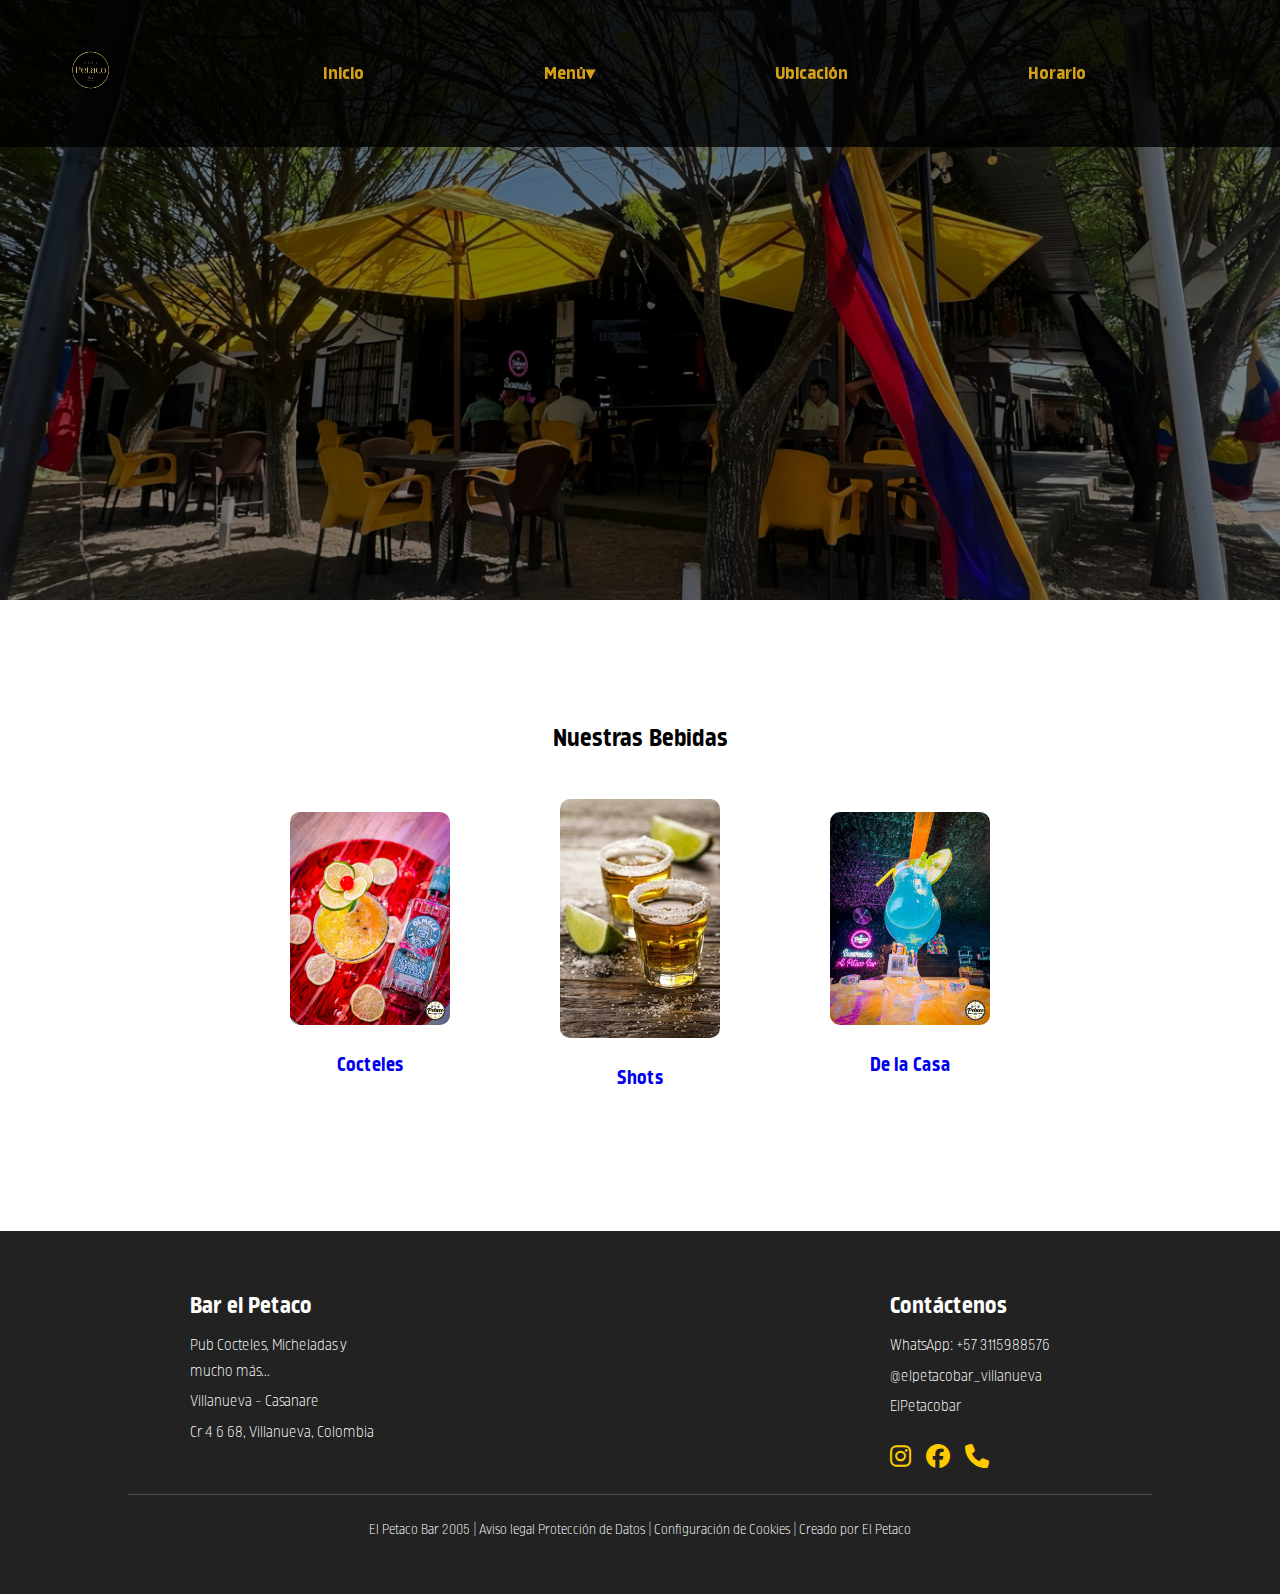
<file: index.html>
<!DOCTYPE html>
<html lang="es">
<head>
    <meta charset="UTF-8">
    <meta name="viewport" content="width=device-width, initial-scale=1.0">
    <title>Página principal - Petaco Bar</title>
    <link rel="stylesheet" href="CSS/style.css">
    <link rel="stylesheet" href="CSS/fonts.css">
    <link rel="stylesheet" href="https://cdnjs.cloudflare.com/ajax/libs/font-awesome/6.5.1/css/all.min.css">
    <link rel="icon" href="img/PetacoBar-logo.png" type="image/x-icon">
</head>
<body>
    <!-- Navbar -->
<nav class="navbar">
    <div class="logo">
        <img src="img/PetacoBar-logo.png" alt="Petaco Bar">
    </div>
    
    <!-- Botón para menú en móviles -->
    <button class="menu-toggle" onclick="toggleMenu()">☰</button>
    <!-- Menu -->
    <ul class="menu">
        <li><a href="index.html">Inicio</a></li>
        <li class="dropdown">
            <a href="#">Menú▾</a>
            <ul class="dropdown-menu">
                <li><a href="HTML/cocteles.html">Cocteles</a></li>
                <li><a href="HTML/shots.html">Shots</a></li> 
                <li><a href="HTML/de_la_casa.html">De la casa</a></li>
            </ul>
        </li>
        <li><a href="HTML/ubicacion.html">Ubicación</a></li>
        <li><a href="HTML/horario.html">Horario</a></li>
    </ul>
</nav>

<!-- Sección con Imagen de Fondo -->
<div class="hero">
    <img src="img/Fondo-PetacoBar.jpg" alt="Petaco Bar">
    <div class="overlay"></div>
</div>

    <!-- Sección de Bebidas -->
    <section class="bebidas">
        <h2 class="title_bebidas">Nuestras Bebidas</h2>
        <br>
        <div class="bebidas-wrapper">
            <div class="bebidas-container">
                <div class="bebida">
                    <a href="HTML/cocteles.html" class="linkBebida">
                        <img src="img/Bebida-cocteles.jpg" alt="Cocteles">
                        <h3 class="link">Cocteles</h3>
                    </a>
                </div>
                <div class="bebida">
                    <a href="HTML/shots.html" class="linkBebida">
                        <img src="img/Bebida-shots.jpg" alt="Shots">
                        <h3 class="link">Shots</h3>
                    </a>
                </div>
                <div class="bebida">
                    <a href="HTML/de_la_casa.html" class="linkBebida">
                        <img src="img/Bebida-delacasa.jpg" alt="De la Casa">
                        <h3 class="link">De la Casa</h3>
                    </a>
                </div>
            </div>
        </div>
    </section>
    <footer>
        <div class="footer-container">
            <div class="footer-column">
                <h2>Bar el Petaco</h2>
                <p>Pub Cocteles, Micheladas y mucho más...</p>
                <p>Villanueva - Casanare</p>
                <p>Cr 4 6 68, Villanueva, Colombia</p>
            </div>
            <div class="footer-column">
                <h2>Contáctenos</h2>
                <p>WhatsApp: +57 3115988576</p>
                <p>@elpetacobar_villanueva</p>
                <p>ElPetacobar</p>
                <div class="social-icons">
                    <a href="https://www.instagram.com/elpetacobar_villanueva" target="_blank">
                        <i class="fa-brands fa-instagram"></i>
                    </a>
                    <a href="https://www.facebook.com/share/18tcnu5zP9/?mibextid=wwXIfr" target="_blank">
                        <i class="fa-brands fa-facebook"></i>
                    </a>
                    <a href="tel:+573115988576">
                        <i class="fa-solid fa-phone"></i>
                    </a>
                </div>
            </div>
        </div>
        <div class="footer-bottom">
            <p>El Petaco Bar 2005 | Aviso legal Protección de Datos | Configuración de Cookies | Creado por El Petaco</p>
        </div>
    </footer>
    
    <script src="JS/script.js"></script>
</body>
</html>
</file>
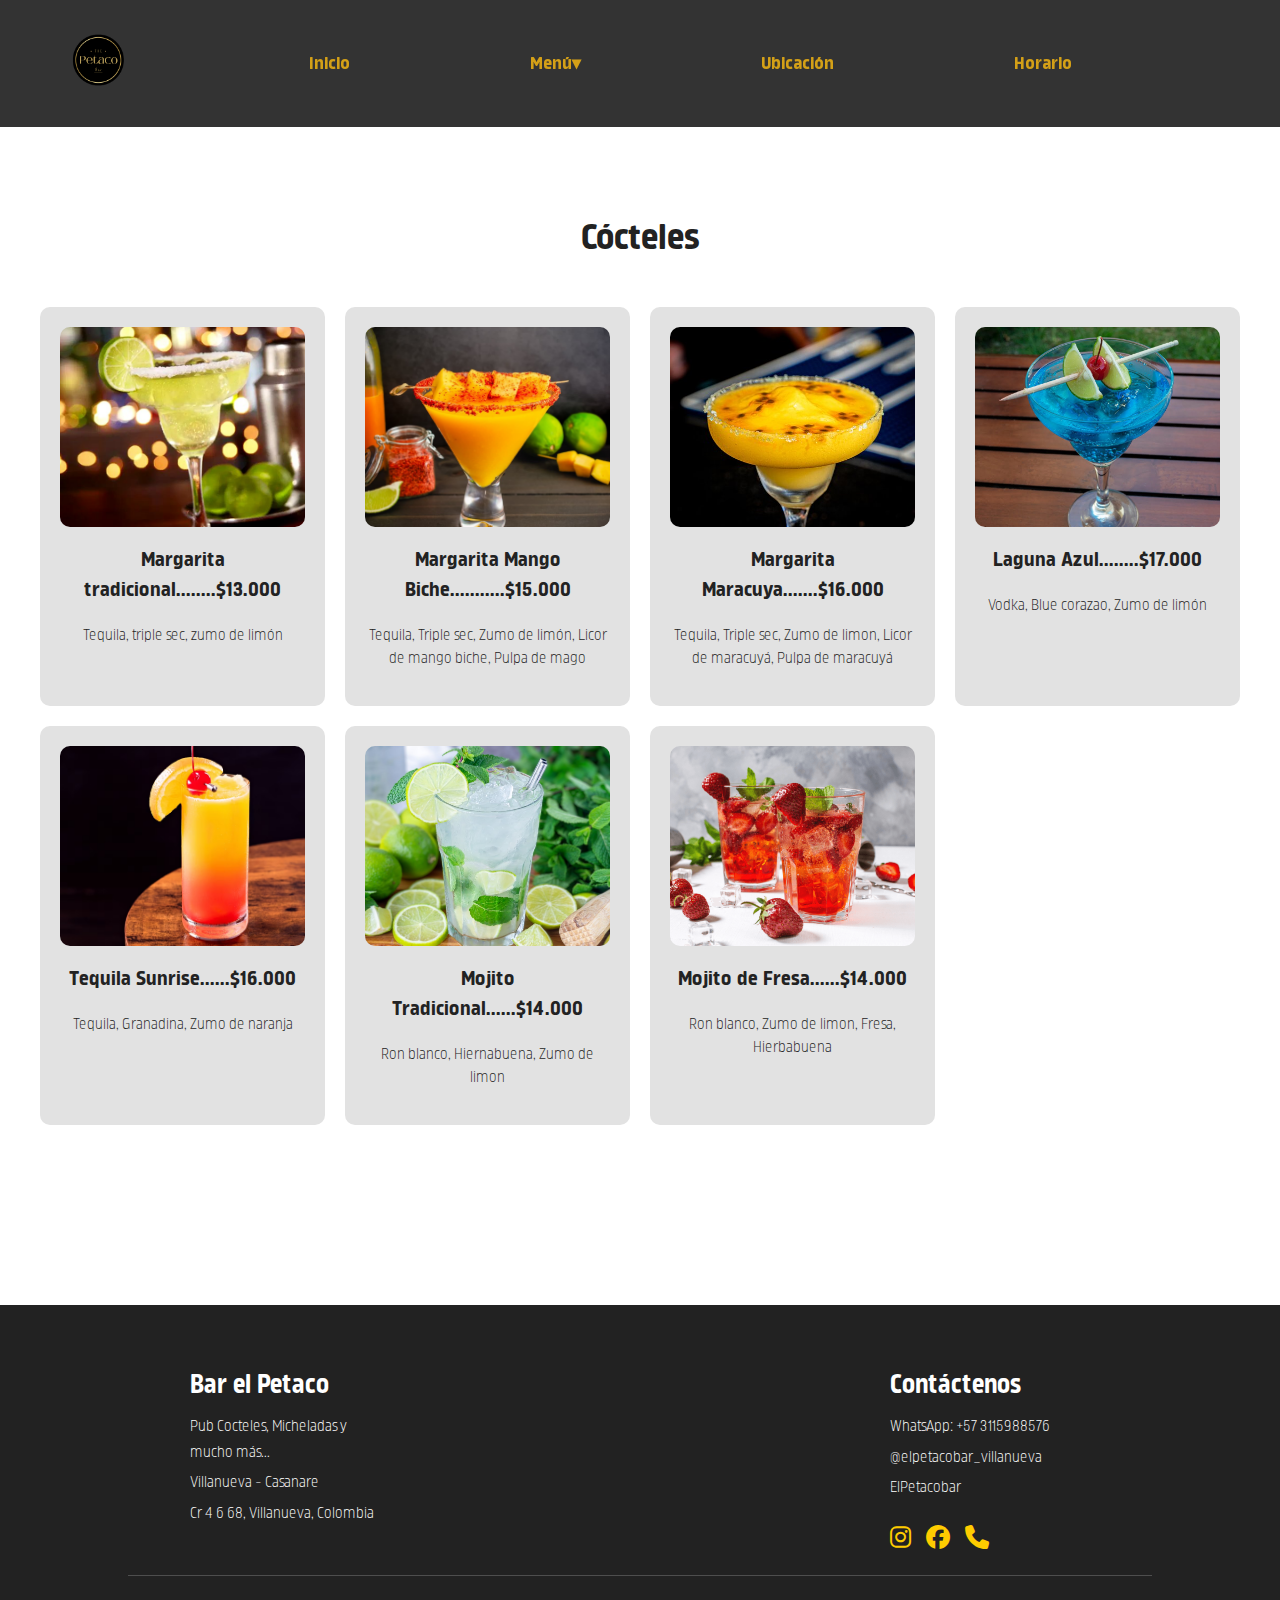
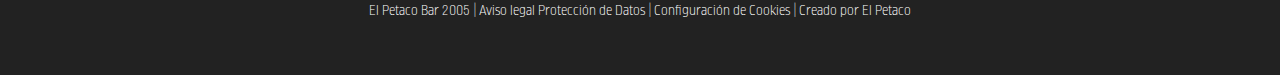
<file: HTML/cocteles.html>
<!DOCTYPE html>
<html lang="es">
<head>
    <meta charset="UTF-8">
    <meta name="viewport" content="width=device-width, initial-scale=1.0">
    <title>Cocteles - Petaco Bar</title>
    <link rel="stylesheet" href="../CSS/coctel.css">
    <link rel="stylesheet" href="../CSS/fonts.css">
    <link rel="stylesheet" href="https://cdnjs.cloudflare.com/ajax/libs/font-awesome/6.5.1/css/all.min.css">
    <link rel="icon" href="../img/PetacoBar-logo.png" type="image/x-icon">
</head>
<body>
    <!-- Navbar -->
<nav class="navbar">
    <div class="logo">
        <a href="../index.html">
            <img src="../img/PetacoBar-logo.png" alt="Petaco Bar">
        </a>
    </div>
    
    <!-- Botón para menú en móviles -->
    <button class="menu-toggle" onclick="toggleMenu()">☰</button>

    <ul class="menu">
        <li><a href="../index.html">Inicio</a></li>
        <li class="dropdown">
            <a href="#">Menú▾</a>
            <ul class="dropdown-menu">
                <li><a href="cocteles.html">Cocteles</a></li>
                <li><a href="shots.html">Shots</a></li> 
                <li><a href="de_la_casa.html">De la casa</a></li>
            </ul>
        </li>
        <li><a href="ubicacion.html">Ubicación</a></li>
        <li><a href="horario.html">Horario</a></li>
    </ul>
</nav>
    <!-- Sección de Cocteles -->
    <section id="cocteles">
        <h2>Cócteles</h2>
        <br>
        <div class="cocteles-container">
            <div class="coctel">
                <img src="../img/coctel-margarita.jpg" alt="Coctel 1">
                <h3>Margarita tradicional........$13.000</h3>
                <p>Tequila, triple sec, zumo de limón</p>
            </div>
            <div class="coctel">
                <img src="../img/receta-de-margrita-de-mango.jpg" alt="Coctel 2">
                <h3>Margarita Mango Biche...........$15.000</h3>
                <p>Tequila, Triple sec, Zumo de limón,
                    Licor de mango biche,
                    Pulpa de mago</p>
            </div>
            <div class="coctel">
                <img src="../img/margarita-de-maracuya.jpg" alt="Coctel 3">
                <h3>Margarita Maracuya.......$16.000</h3>
                <p>Tequila, Triple sec, Zumo de limon,
                    Licor de maracuyá,
                    Pulpa de maracuyá</p>
            </div>
            <div class="coctel">
                <img src="../img/maxresdefault.jpg" alt="Coctel 4">
                <h3>Laguna Azul........$17.000</h3>
                <p>Vodka, Blue corazao,
                    Zumo de limón</p>
            </div>
            <div class="coctel">
                <img src="../img/Tequila_sunrise.jpg" alt="Coctel 5">
                <h3>Tequila Sunrise......$16.000</h3>
                <p>Tequila, Granadina,
                    Zumo de naranja</p>
            </div>
            <div class="coctel">
                <img src="../img/mojito-cubano.jpg" alt="Coctel 6">
                <h3>Mojito Tradicional......$14.000</h3>
                <p>Ron blanco, Hiernabuena,
                    Zumo de limon</p>
            </div>
            <div class="coctel">
                <img src="../img/Mojito-de-fresa.png" alt="Coctel 6">
                <h3>Mojito de Fresa......$14.000</h3>
                <p>Ron blanco, Zumo de limon, Fresa,
                    Hierbabuena</p>
            </div>
        </div>
    </section>
    <footer>
        <div class="footer-container">
            <div class="footer-column">
                <h2>Bar el Petaco</h2>
                <p>Pub Cocteles, Micheladas y mucho más...</p>
                <p>Villanueva - Casanare</p>
                <p>Cr 4 6 68, Villanueva, Colombia</p>
            </div>
            <div class="footer-column">
                <h2>Contáctenos</h2>
                <p>WhatsApp: +57 3115988576</p>
                <p>@elpetacobar_villanueva</p>
                <p>ElPetacobar</p>
                <div class="social-icons">
                    <a href="https://www.instagram.com/elpetacobar_villanueva" target="_blank">
                        <i class="fa-brands fa-instagram"></i>
                    </a>
                    <a href="https://www.facebook.com/share/18tcnu5zP9/?mibextid=wwXIfr" target="_blank">
                        <i class="fa-brands fa-facebook"></i>
                    </a>
                    <a href="tel:+573115988576">
                        <i class="fa-solid fa-phone"></i>
                    </a>
                </div>
            </div>
        </div>
        <div class="footer-bottom">
            <p>El Petaco Bar 2005 | Aviso legal Protección de Datos | Configuración de Cookies | Creado por El Petaco</p>
        </div>
    </footer>
    <script src="../JS/script.js"></script>
</body>
</html>
</file>
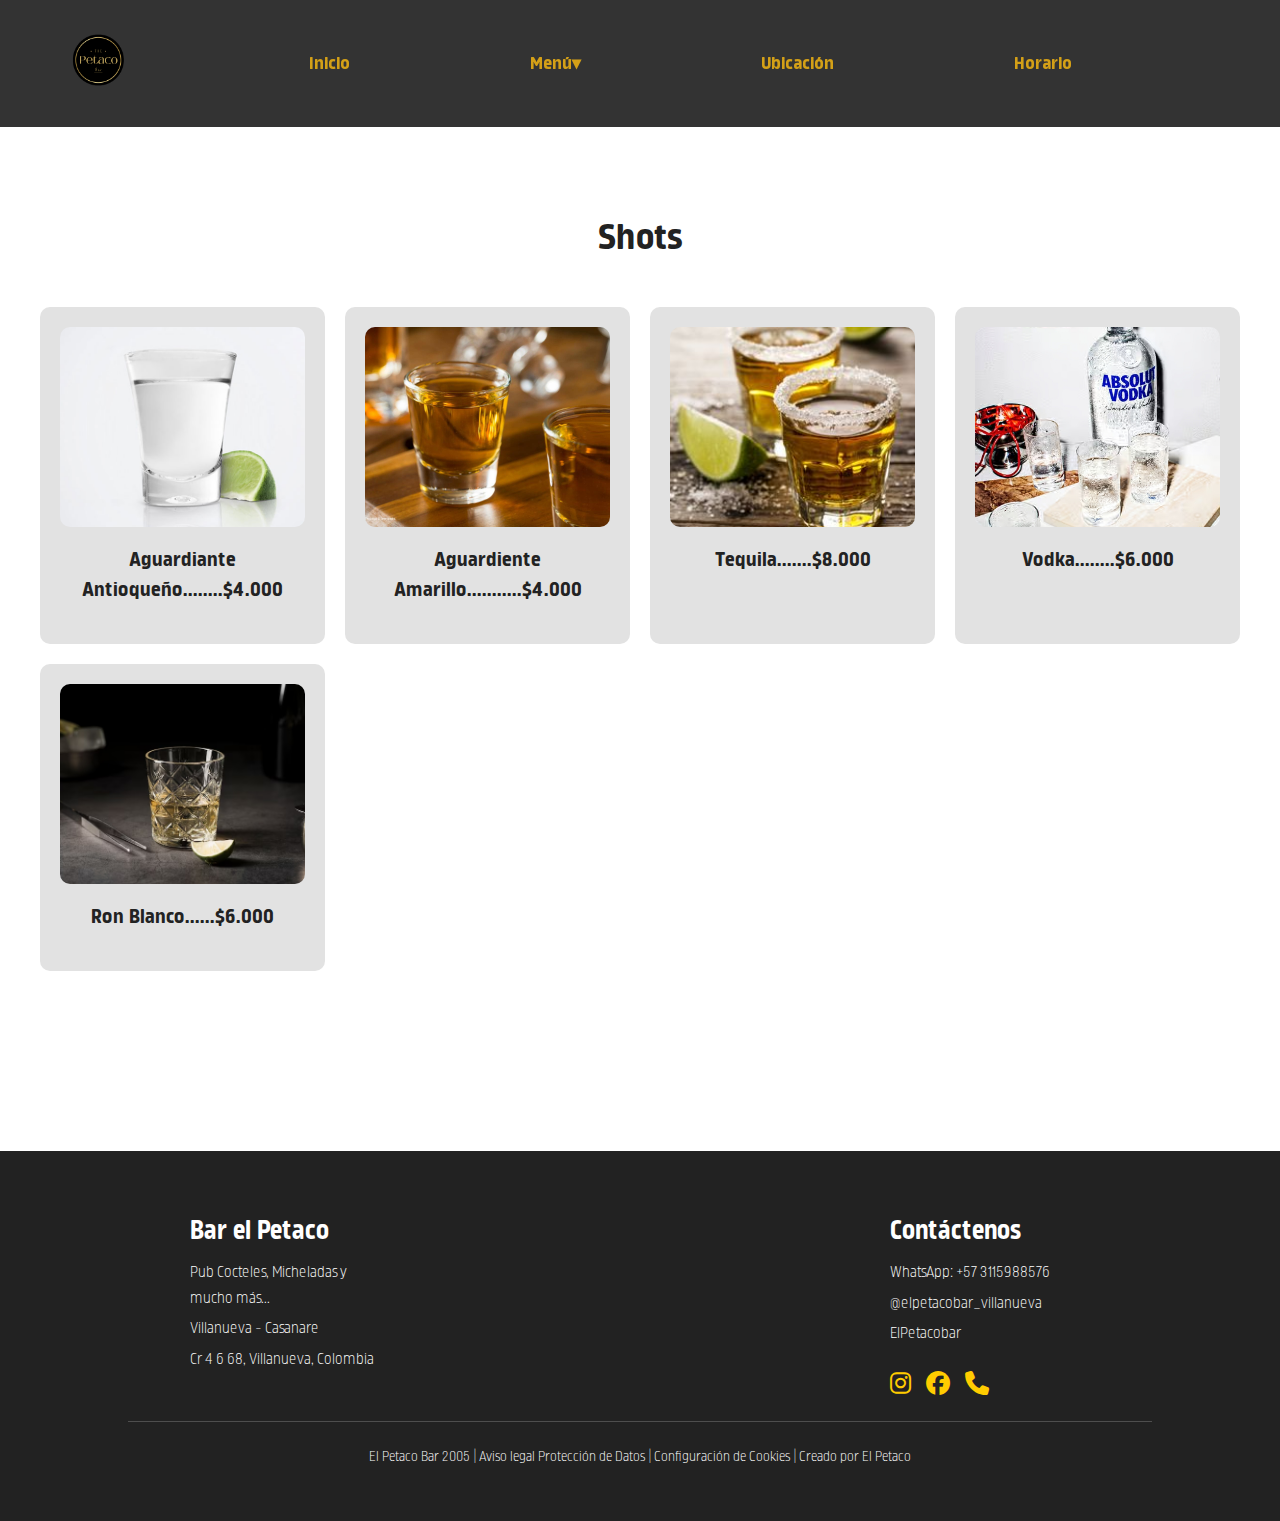
<file: HTML/shots.html>
<!DOCTYPE html>
<html lang="es">
<head>
    <meta charset="UTF-8">
    <meta name="viewport" content="width=device-width, initial-scale=1.0">
    <title>Shots - Petaco Bar</title>
    <link rel="stylesheet" href="../CSS/shots.css">
    <link rel="stylesheet" href="../CSS/fonts.css">
    <link rel="stylesheet" href="https://cdnjs.cloudflare.com/ajax/libs/font-awesome/6.5.1/css/all.min.css">
    <link rel="icon" href="../img/PetacoBar-logo.png" type="image/x-icon">
</head>
<body>
   <!-- Navbar -->
<nav class="navbar">
    <div class="logo">
        <a href="../index.html">
            <img src="../img/PetacoBar-logo.png" alt="Petaco Bar">
        </a>
    </div>
    
    <!-- Botón para menú en móviles -->
    <button class="menu-toggle" onclick="toggleMenu()">☰</button>

    <ul class="menu">
        <li><a href="../index.html">Inicio</a></li>
        <li class="dropdown">
            <a href="#">Menú▾</a>
            <ul class="dropdown-menu">
                <li><a href="cocteles.html">Cocteles</a></li>
                <li><a href="shots.html">Shots</a></li> 
                <li><a href="de_la_casa.html">De la casa</a></li>
            </ul>
        </li>
        <li><a href="ubicacion.html">Ubicación</a></li>
        <li><a href="horario.html">Horario</a></li>
    </ul>
</nav>

    <!-- Sección de Shots -->
    <section id="shots">
        <h2>Shots</h2>
        <br>
        <div class="shot-container">
            <div class="shot">
                <img src="../img/Trago-de-aguardiente.jpg" alt="Shot 1">
                <h3>Aguardiante Antioqueño........$4.000</h3>
            </div>
            <div class="shot">
                <img src="../img/Aguardiente_amarillo.jpg" alt="Shot 2">
                <h3>Aguardiente Amarillo...........$4.000</h3>
            </div>
            <div class="shot">
                <img src="../img/shot-tequila.jpg" alt="Shot 3">
                <h3>Tequila.......$8.000</h3>
            </div>
            <div class="shot">
                <img src="../img/Vodka.jpg" alt="Shot 4">
                <h3>Vodka........$6.000</h3>
            </div>
            <div class="shot">
                <img src="../img/Ron_blanco.jpg" alt="Shot 6">
                <h3>Ron Blanco......$6.000</h3>
            </div>
        </div>
    </section>
    <footer>
        <div class="footer-container">
            <div class="footer-column">
                <h2>Bar el Petaco</h2>
                <p>Pub Cocteles, Micheladas y mucho más...</p>
                <p>Villanueva - Casanare</p>
                <p>Cr 4 6 68, Villanueva, Colombia</p>
            </div>
            <div class="footer-column">
                <h2>Contáctenos</h2>
                <p>WhatsApp: +57 3115988576</p>
                <p>@elpetacobar_villanueva</p>
                <p>ElPetacobar</p>
                <div class="social-icons">
                    <a href="https://www.instagram.com/elpetacobar_villanueva" target="_blank">
                        <i class="fa-brands fa-instagram"></i>
                    </a>
                    <a href="https://www.facebook.com/share/18tcnu5zP9/?mibextid=wwXIfr" target="_blank">
                        <i class="fa-brands fa-facebook"></i>
                    </a>
                    <a href="tel:+573115988576">
                        <i class="fa-solid fa-phone"></i>
                    </a>
                </div>
            </div>
        </div>
        <div class="footer-bottom">
            <p>El Petaco Bar 2005 | Aviso legal Protección de Datos | Configuración de Cookies | Creado por El Petaco</p>
        </div>
    </footer>
    <script src="../JS/script.js"></script>
</body>
</html>
</file>
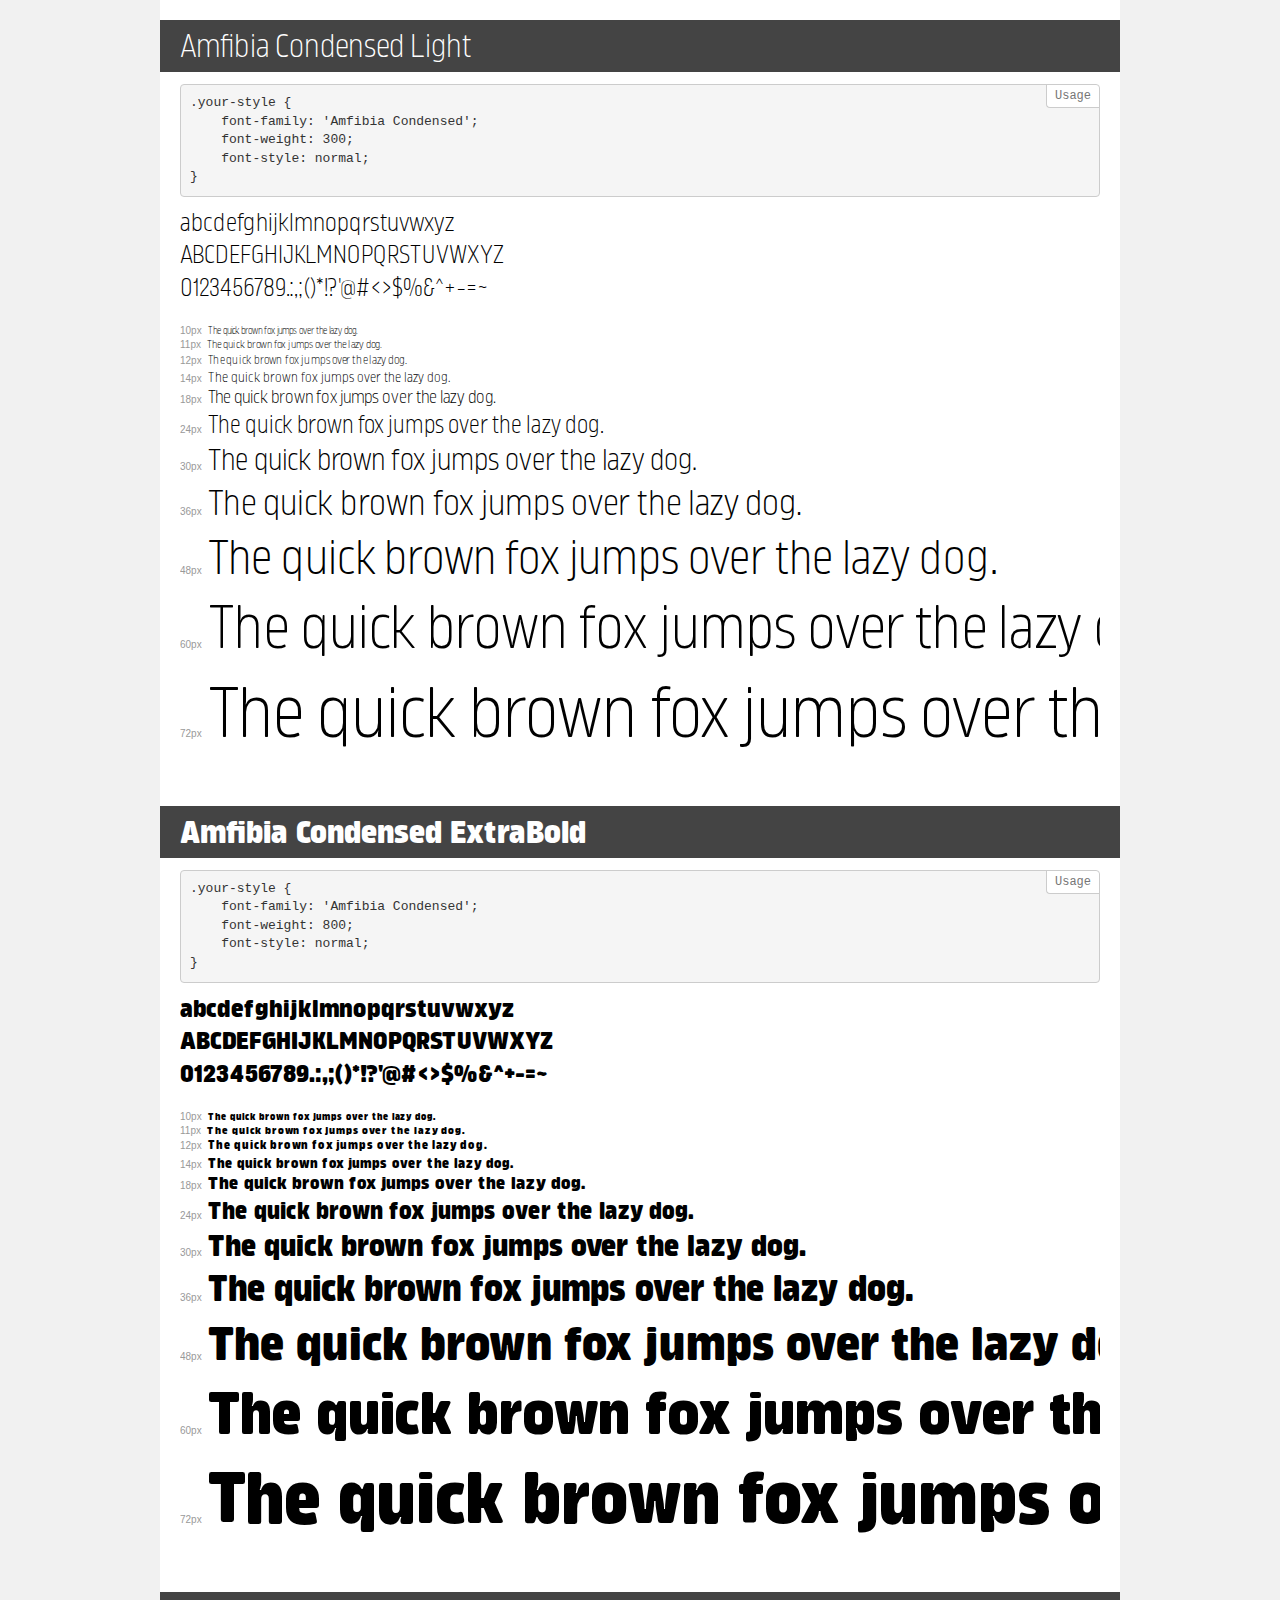
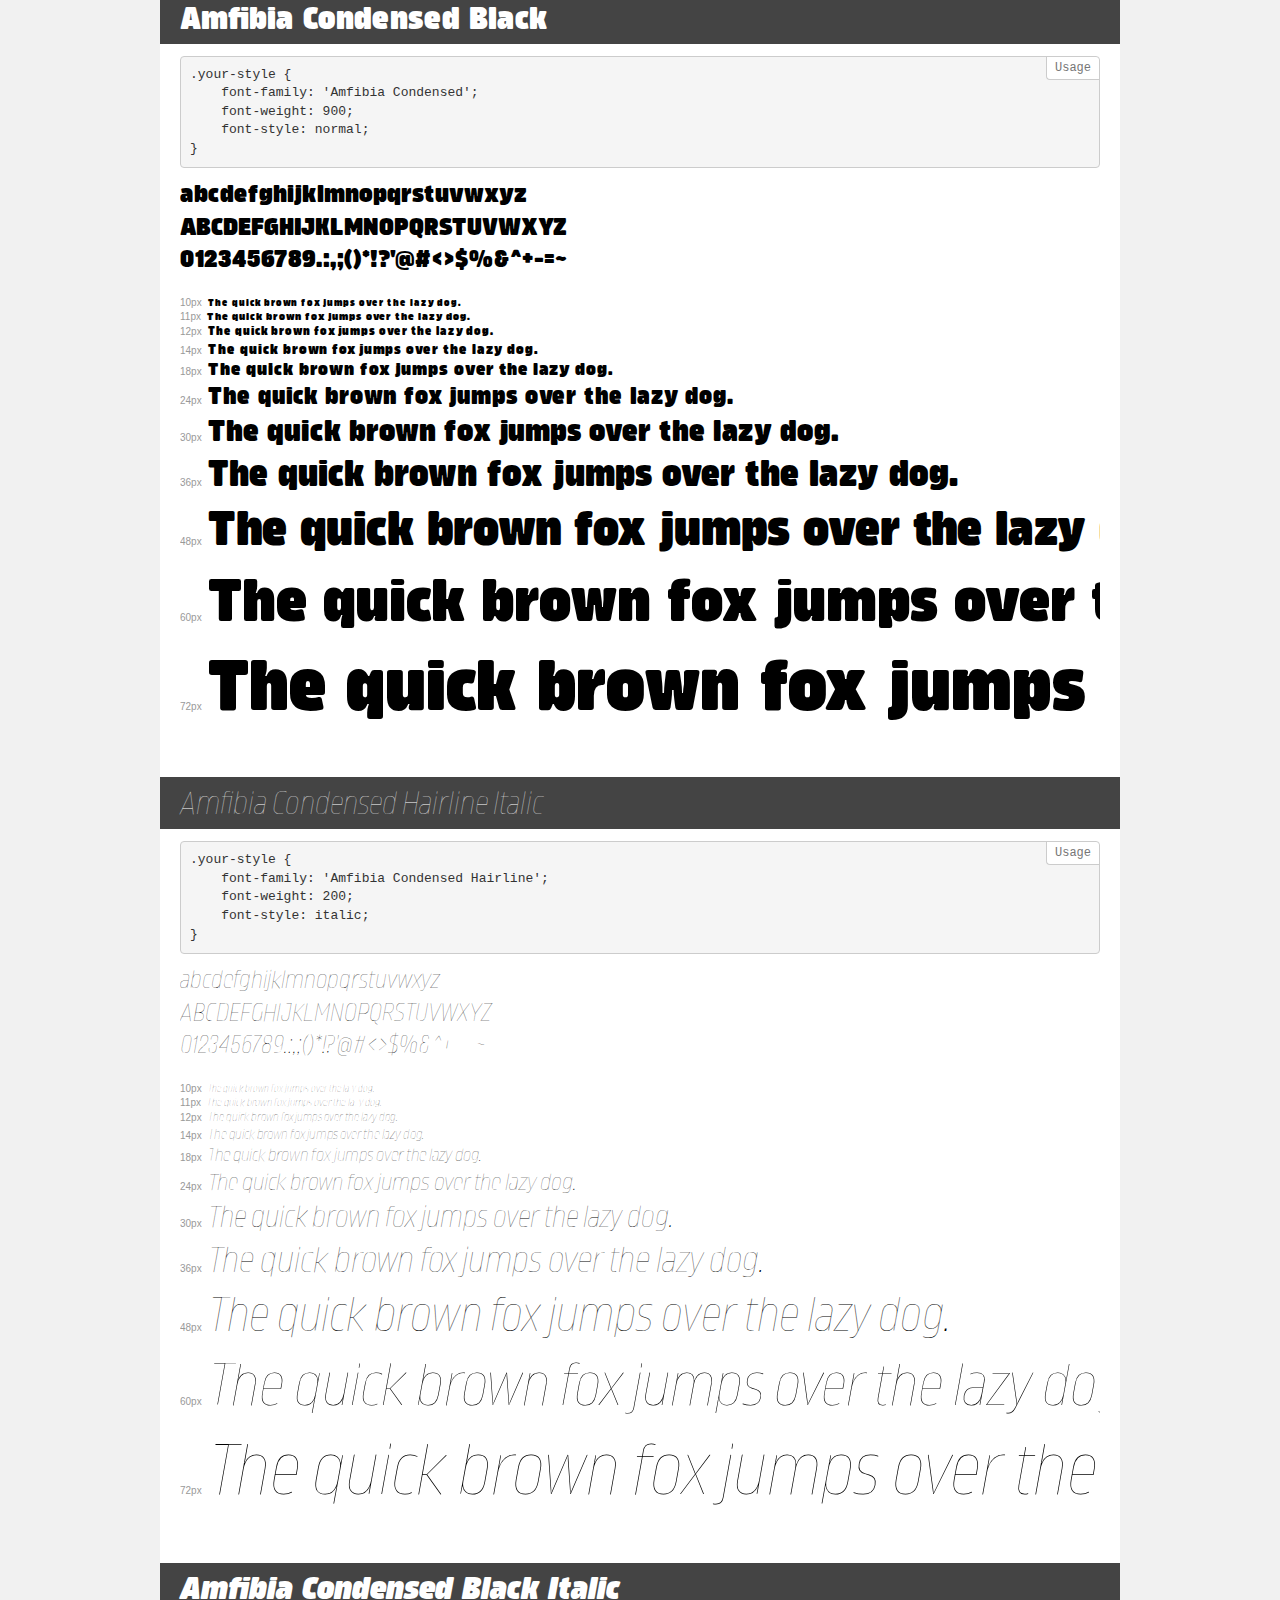
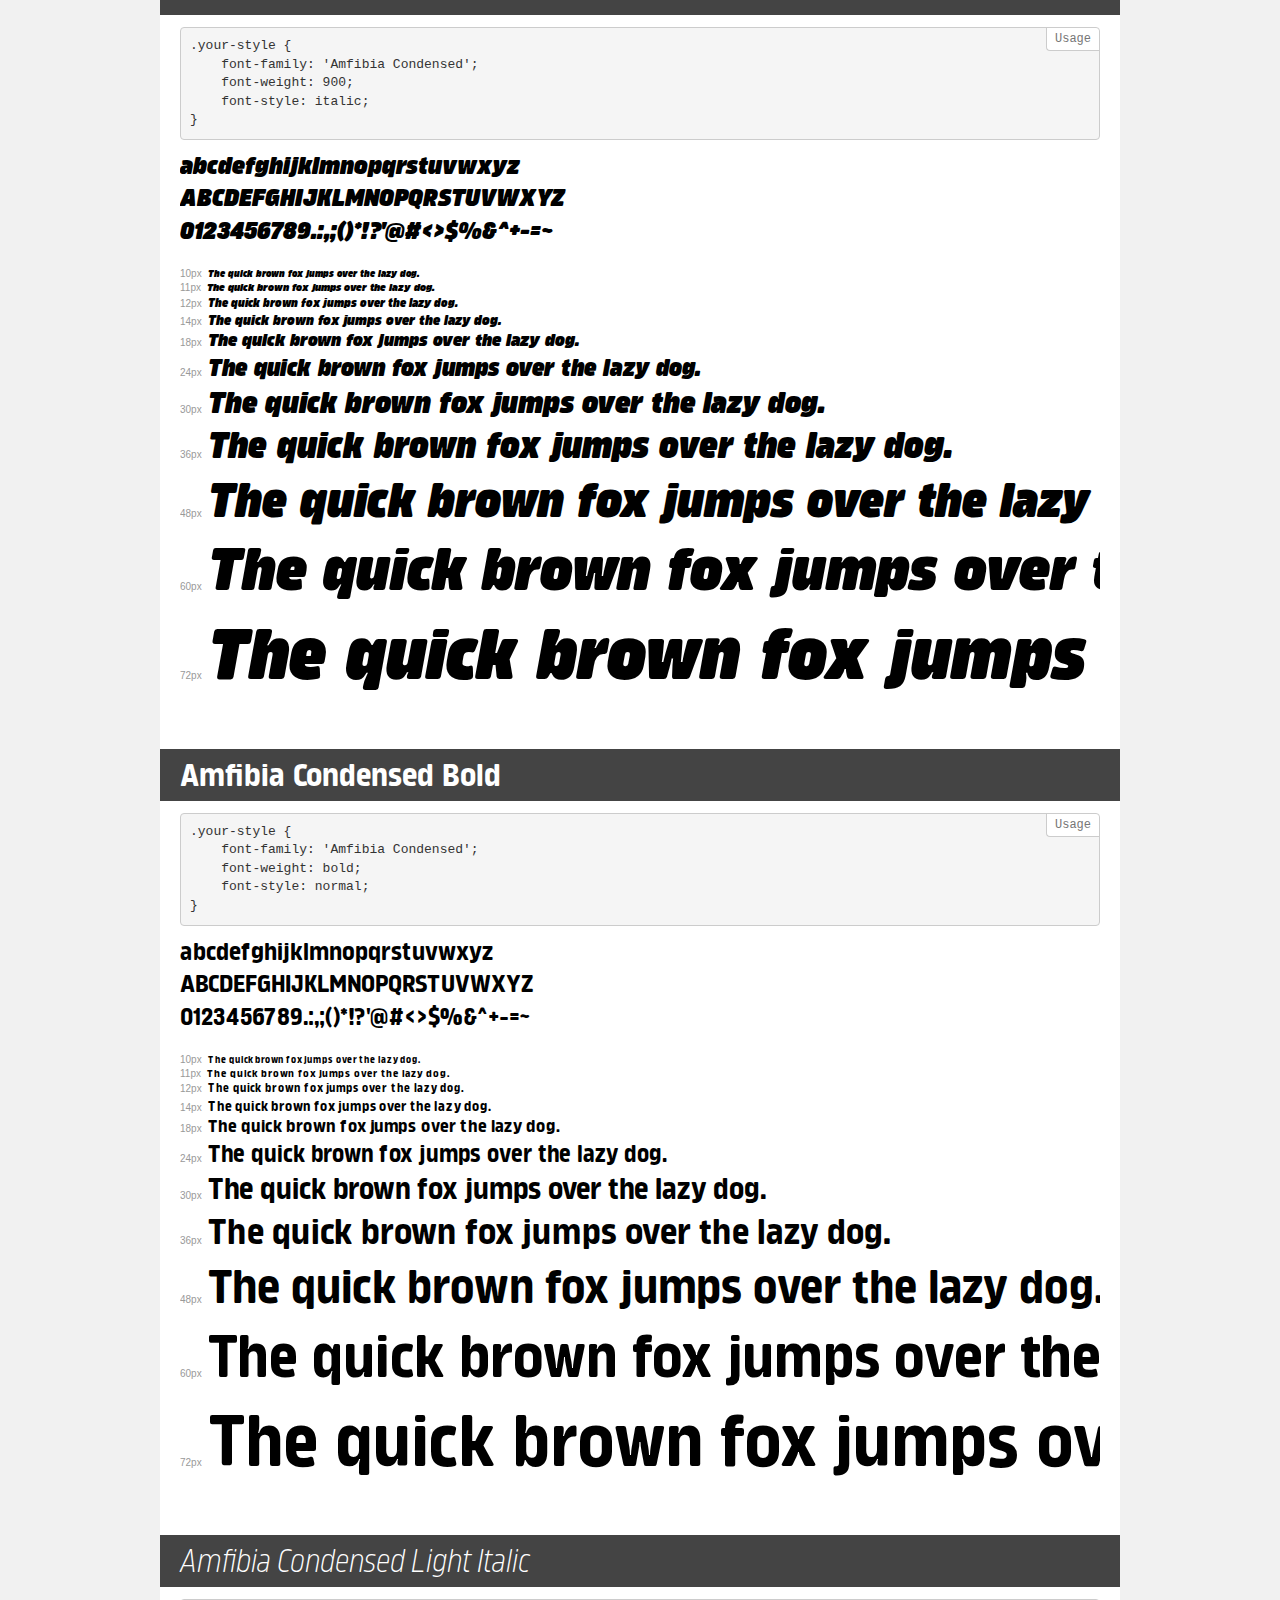
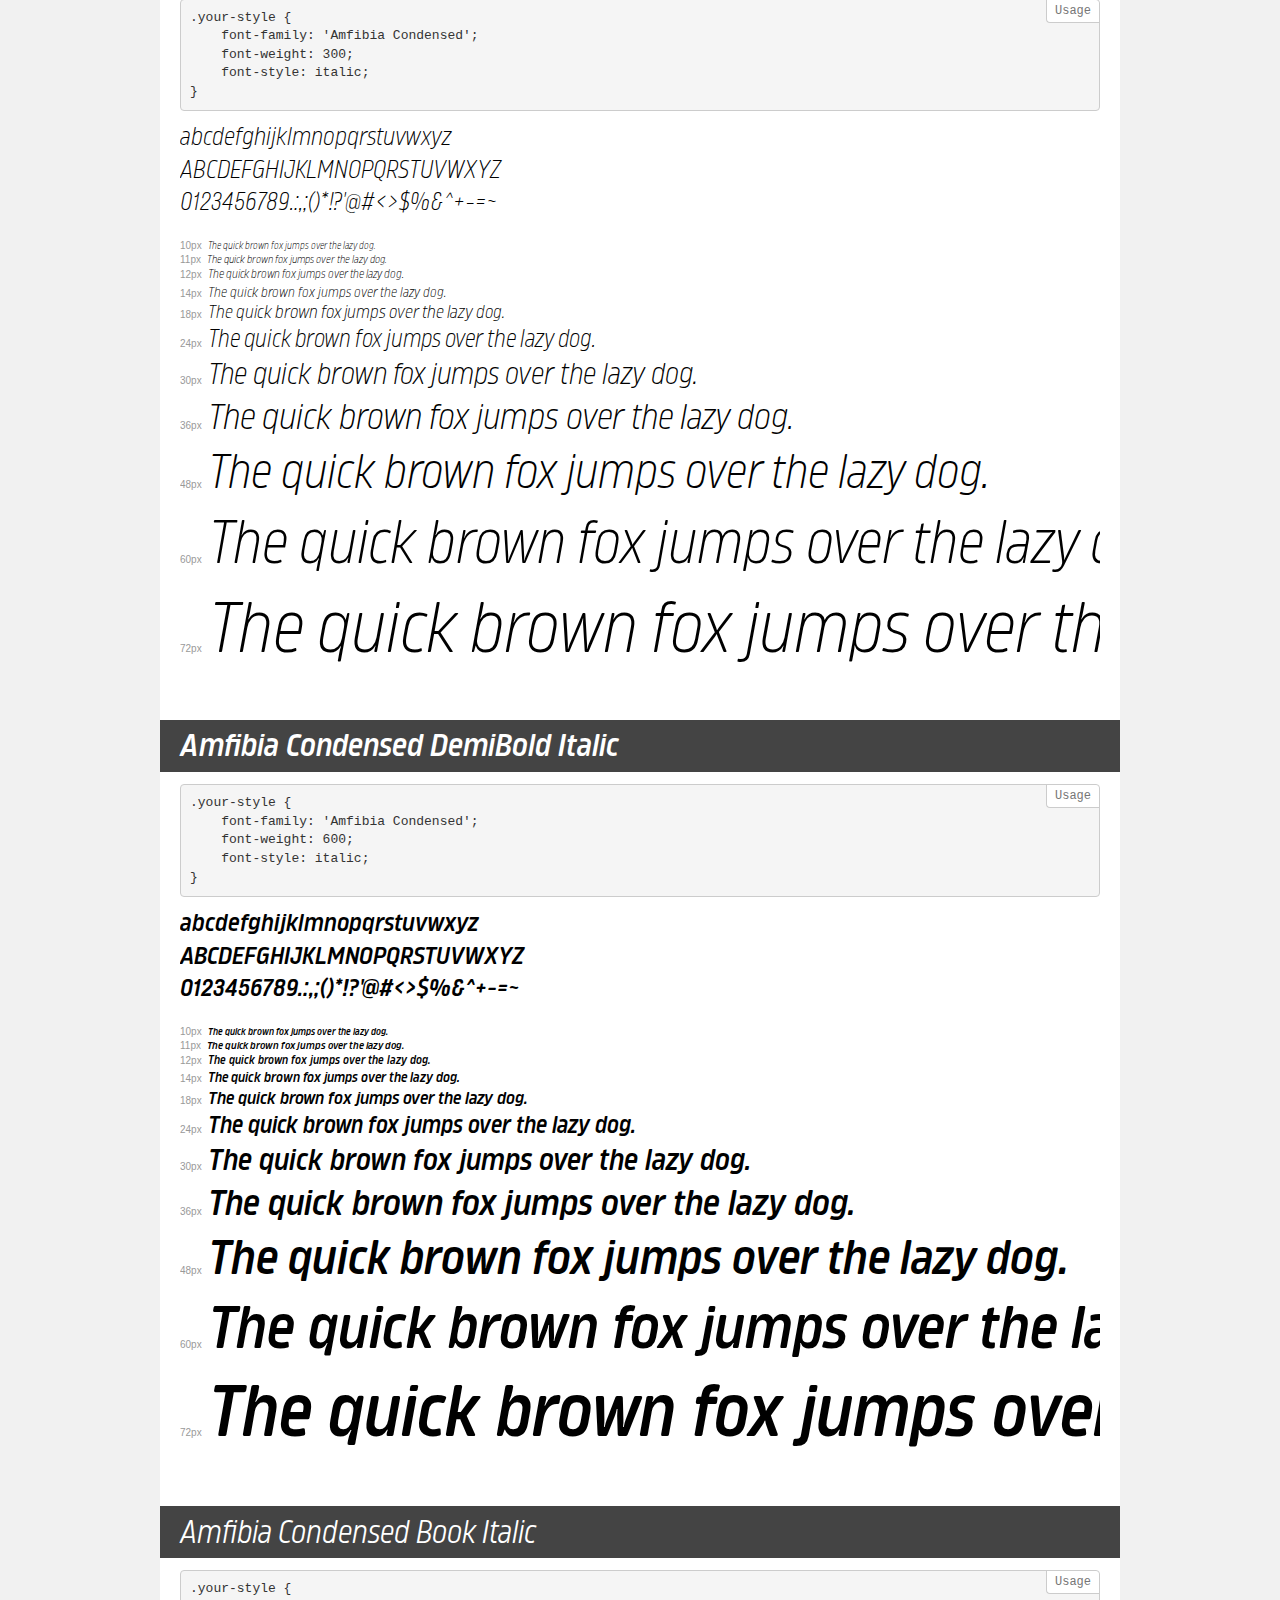
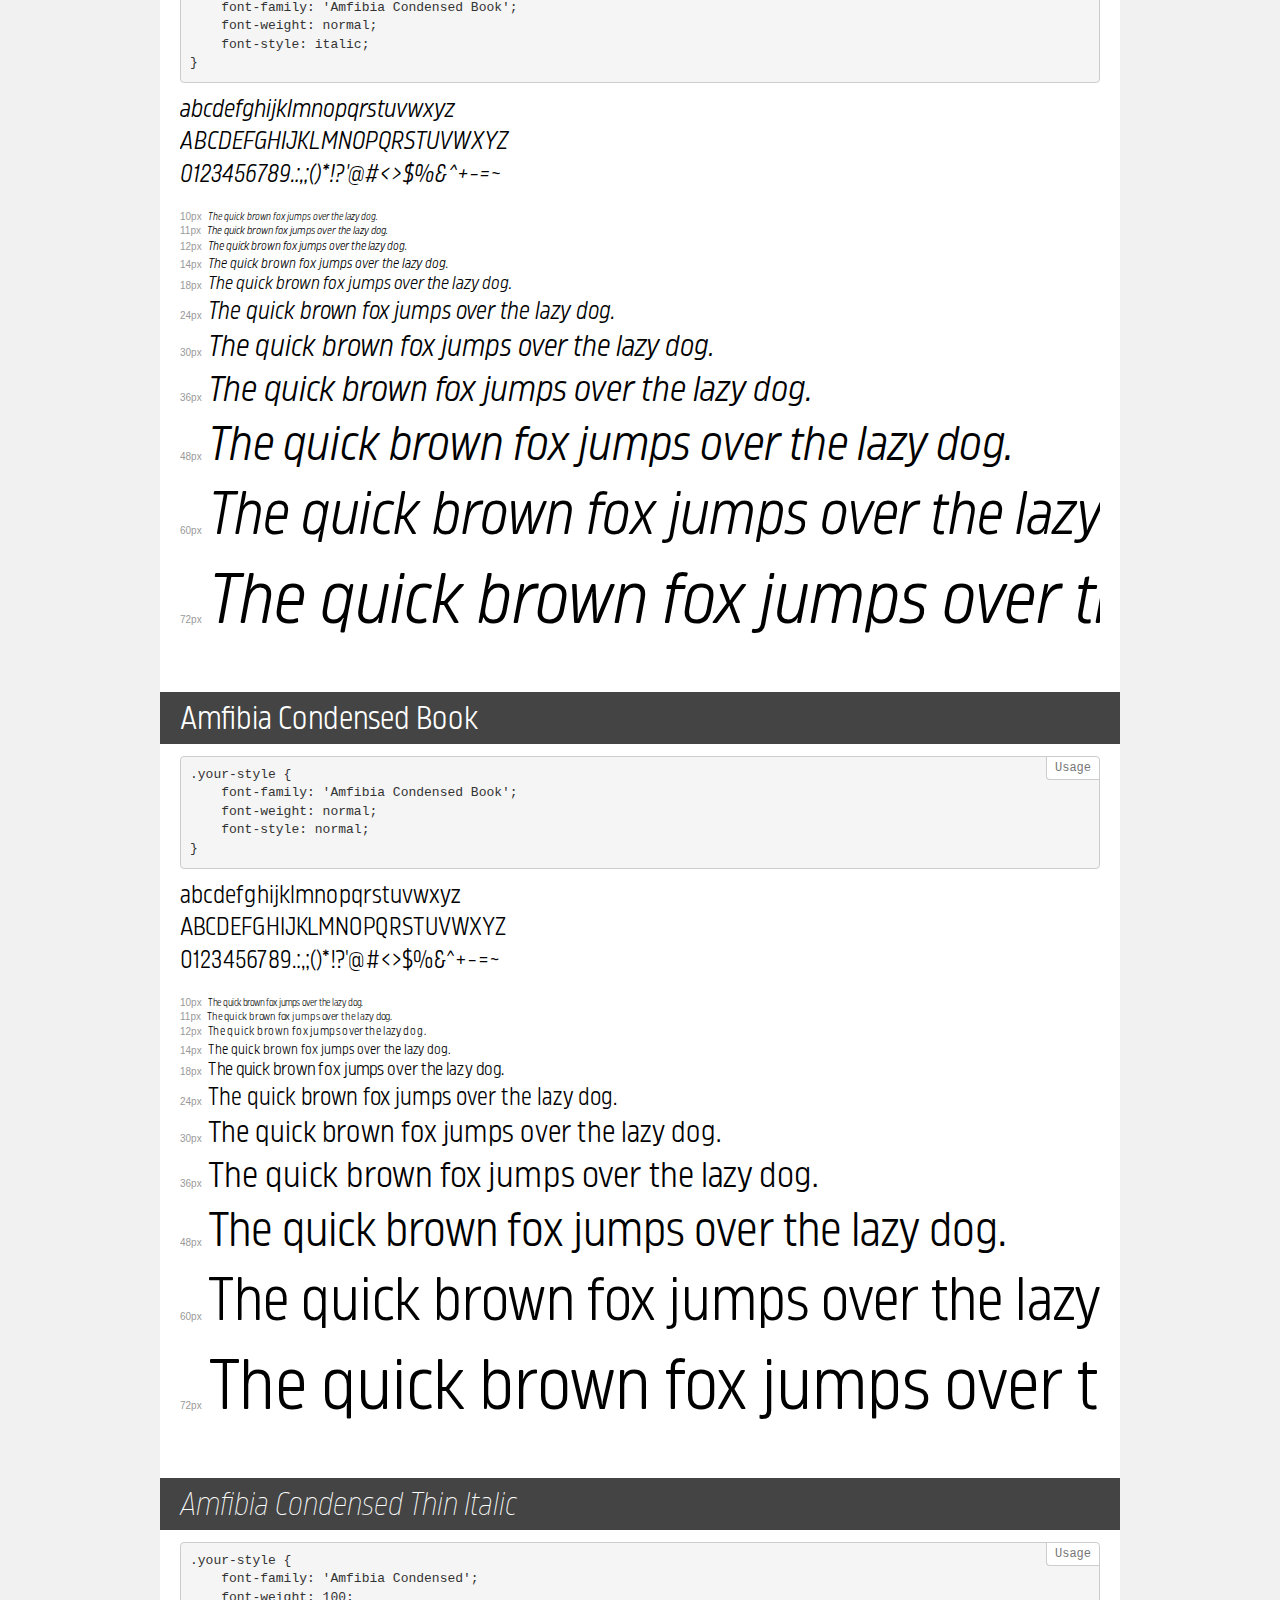
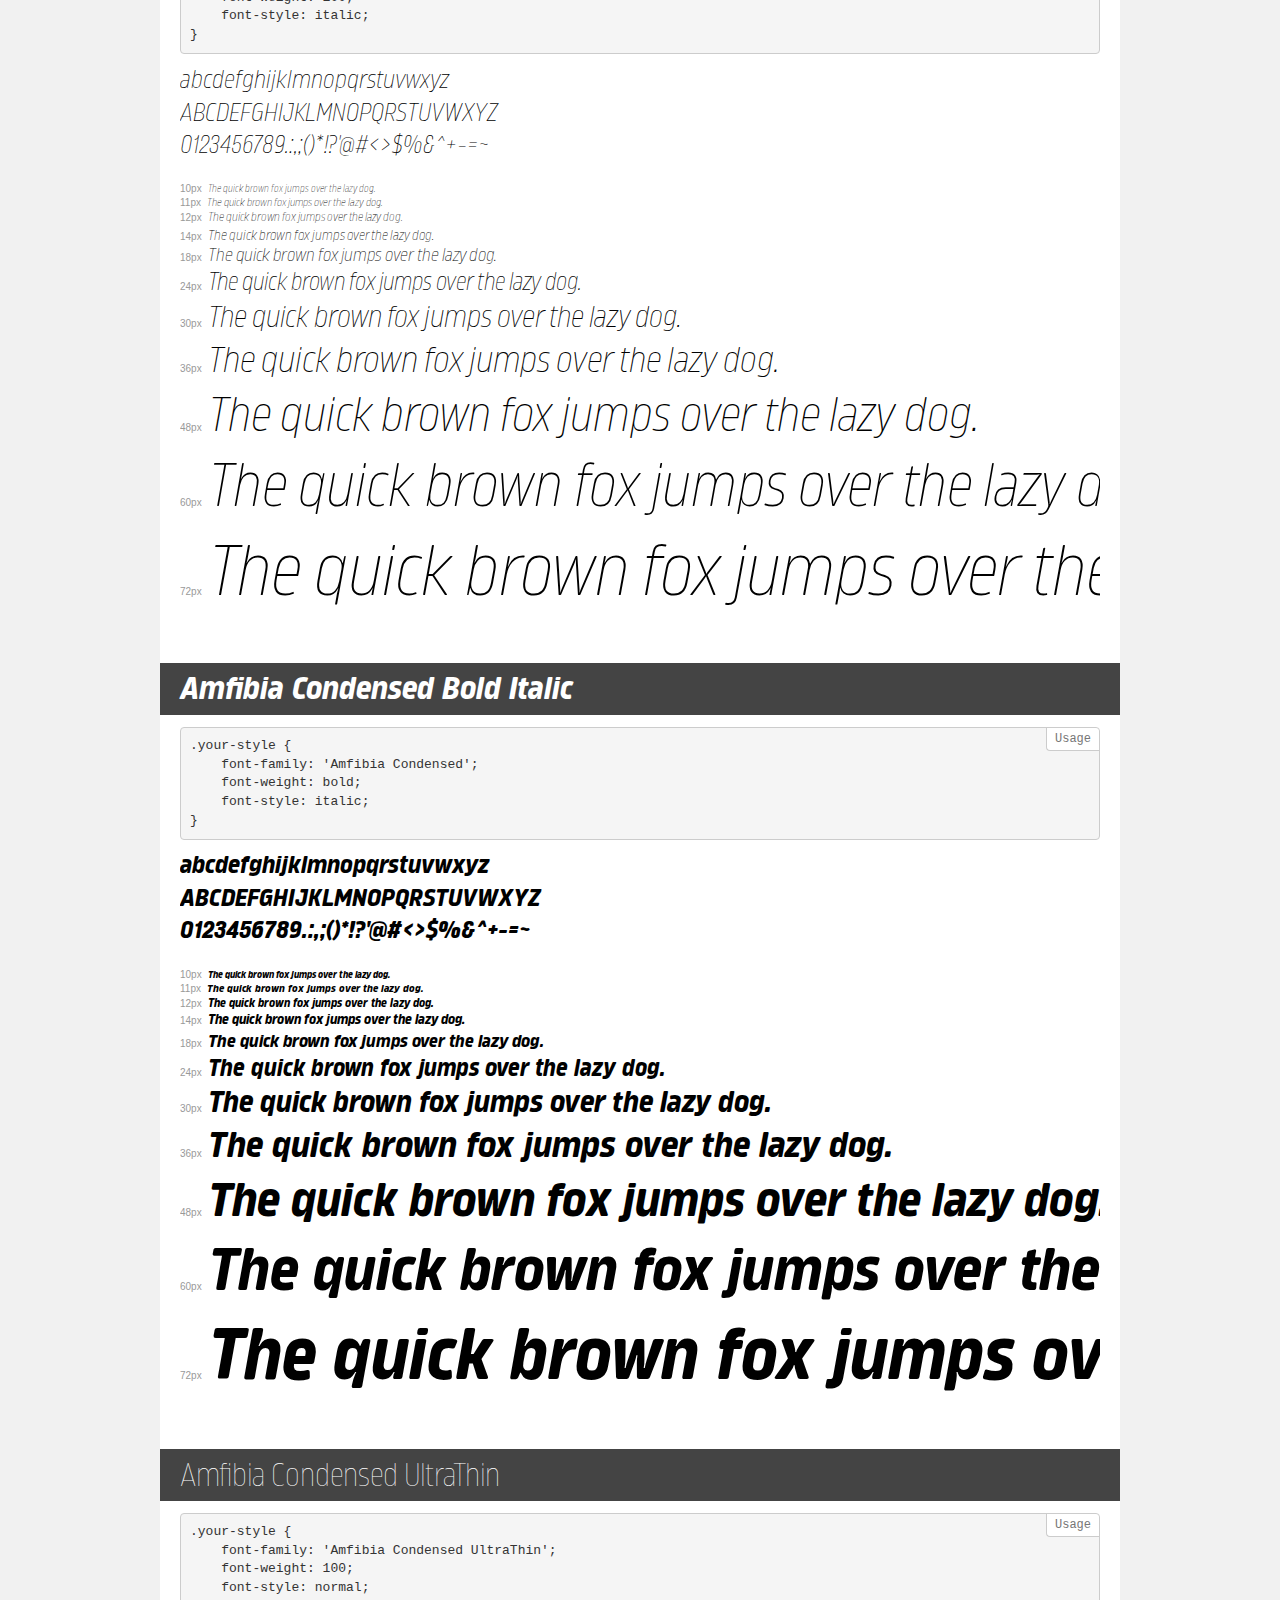
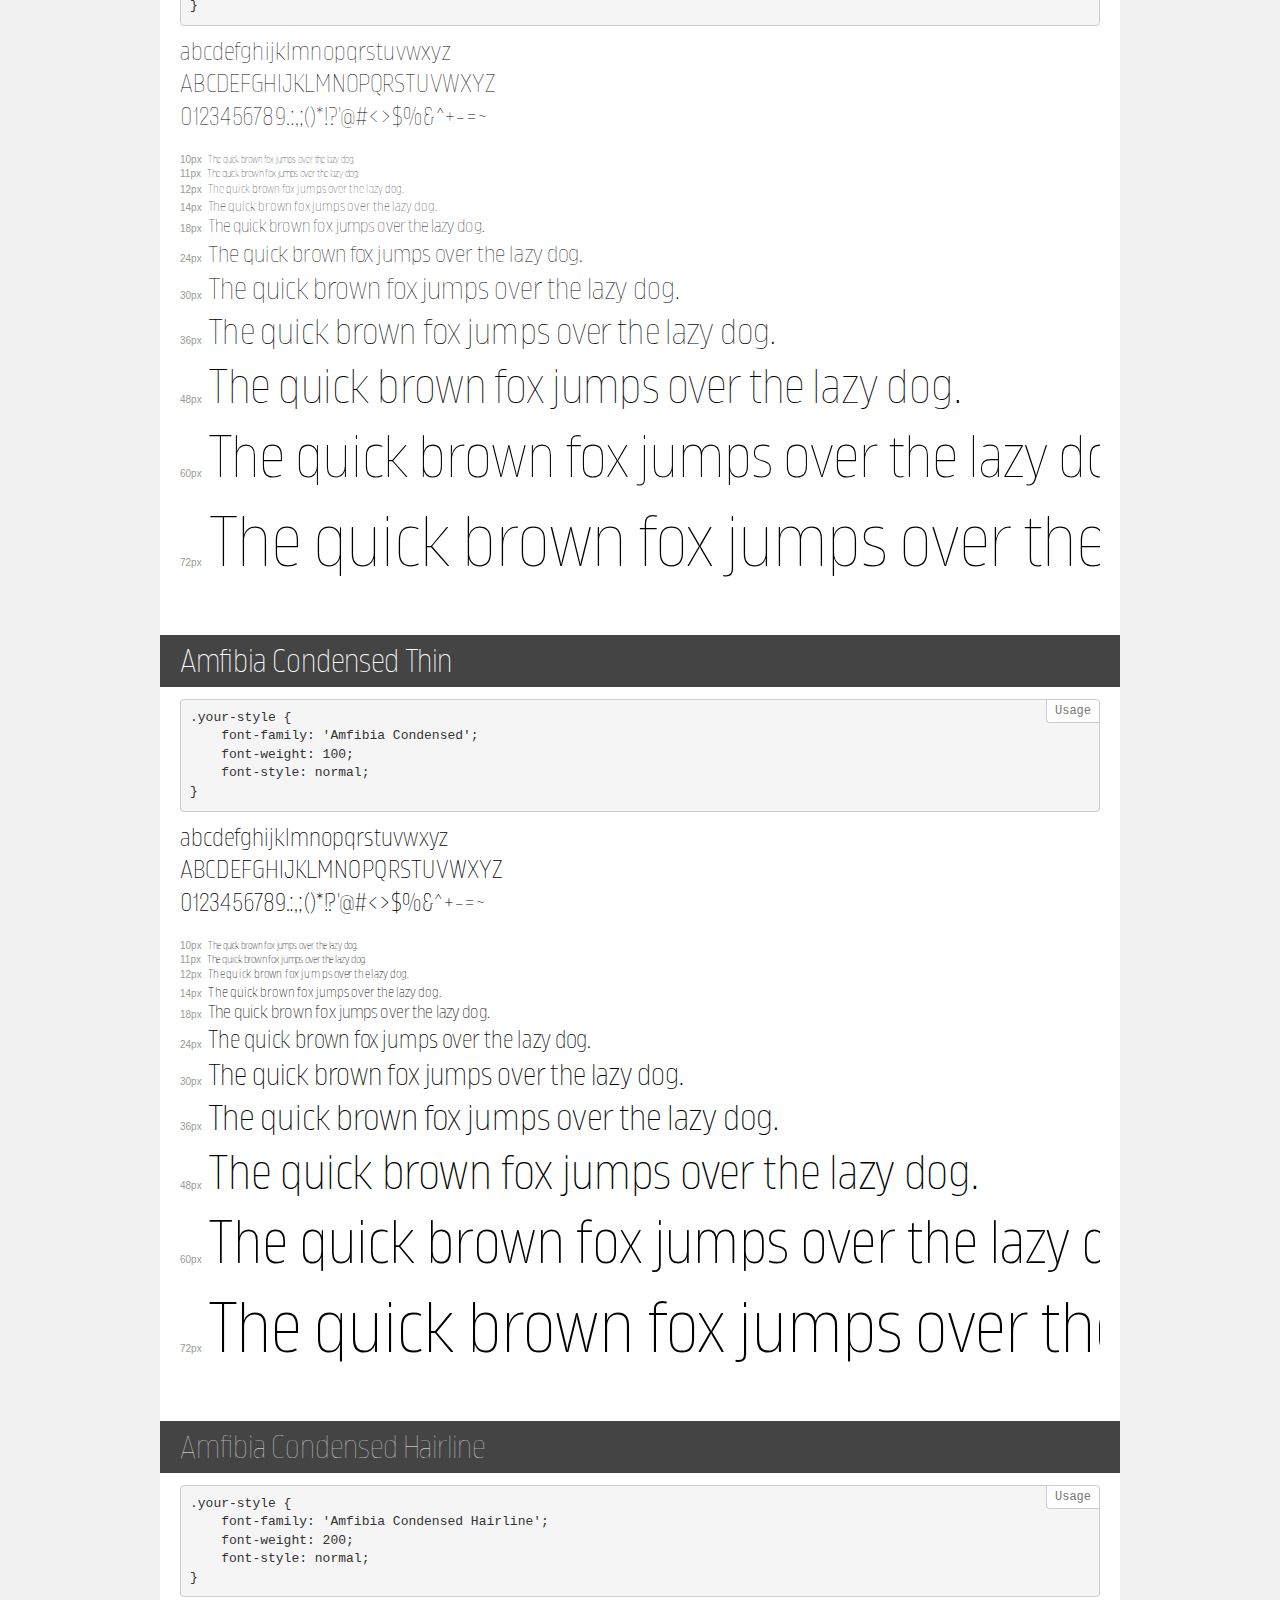
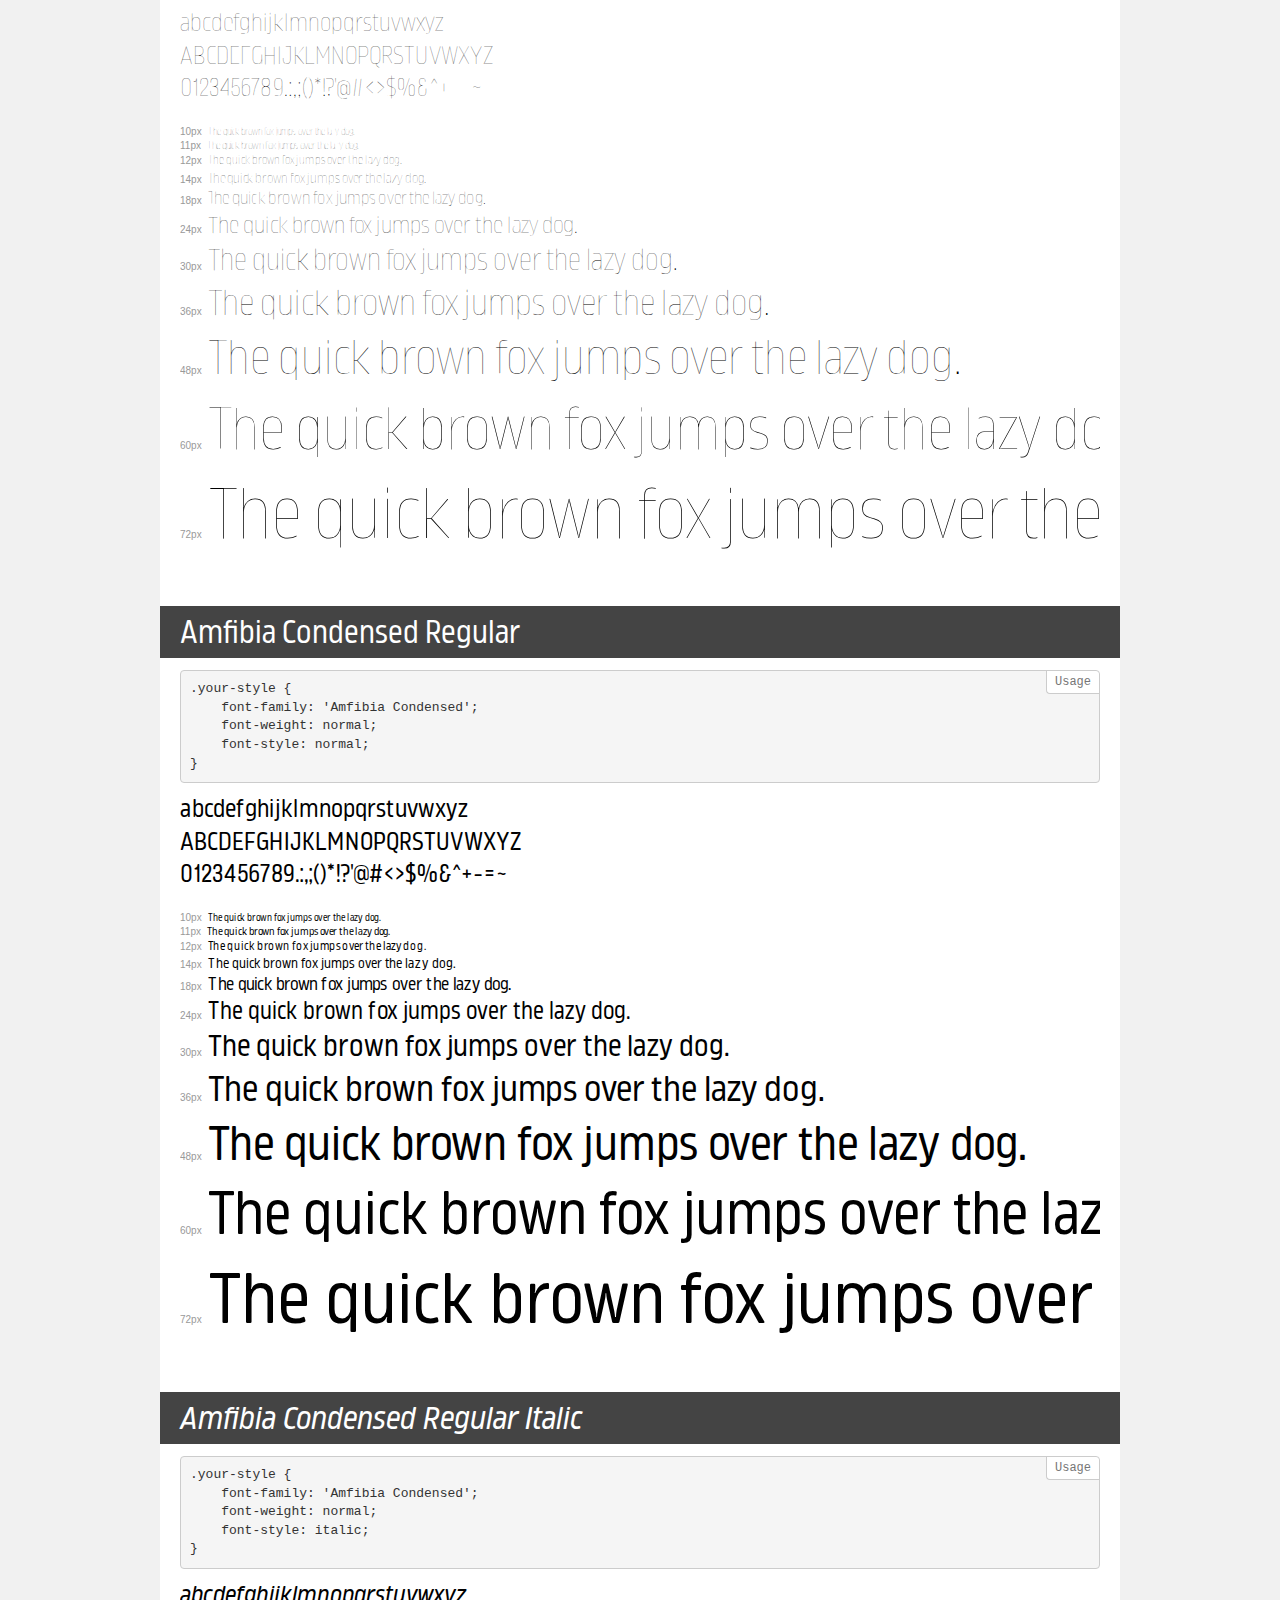
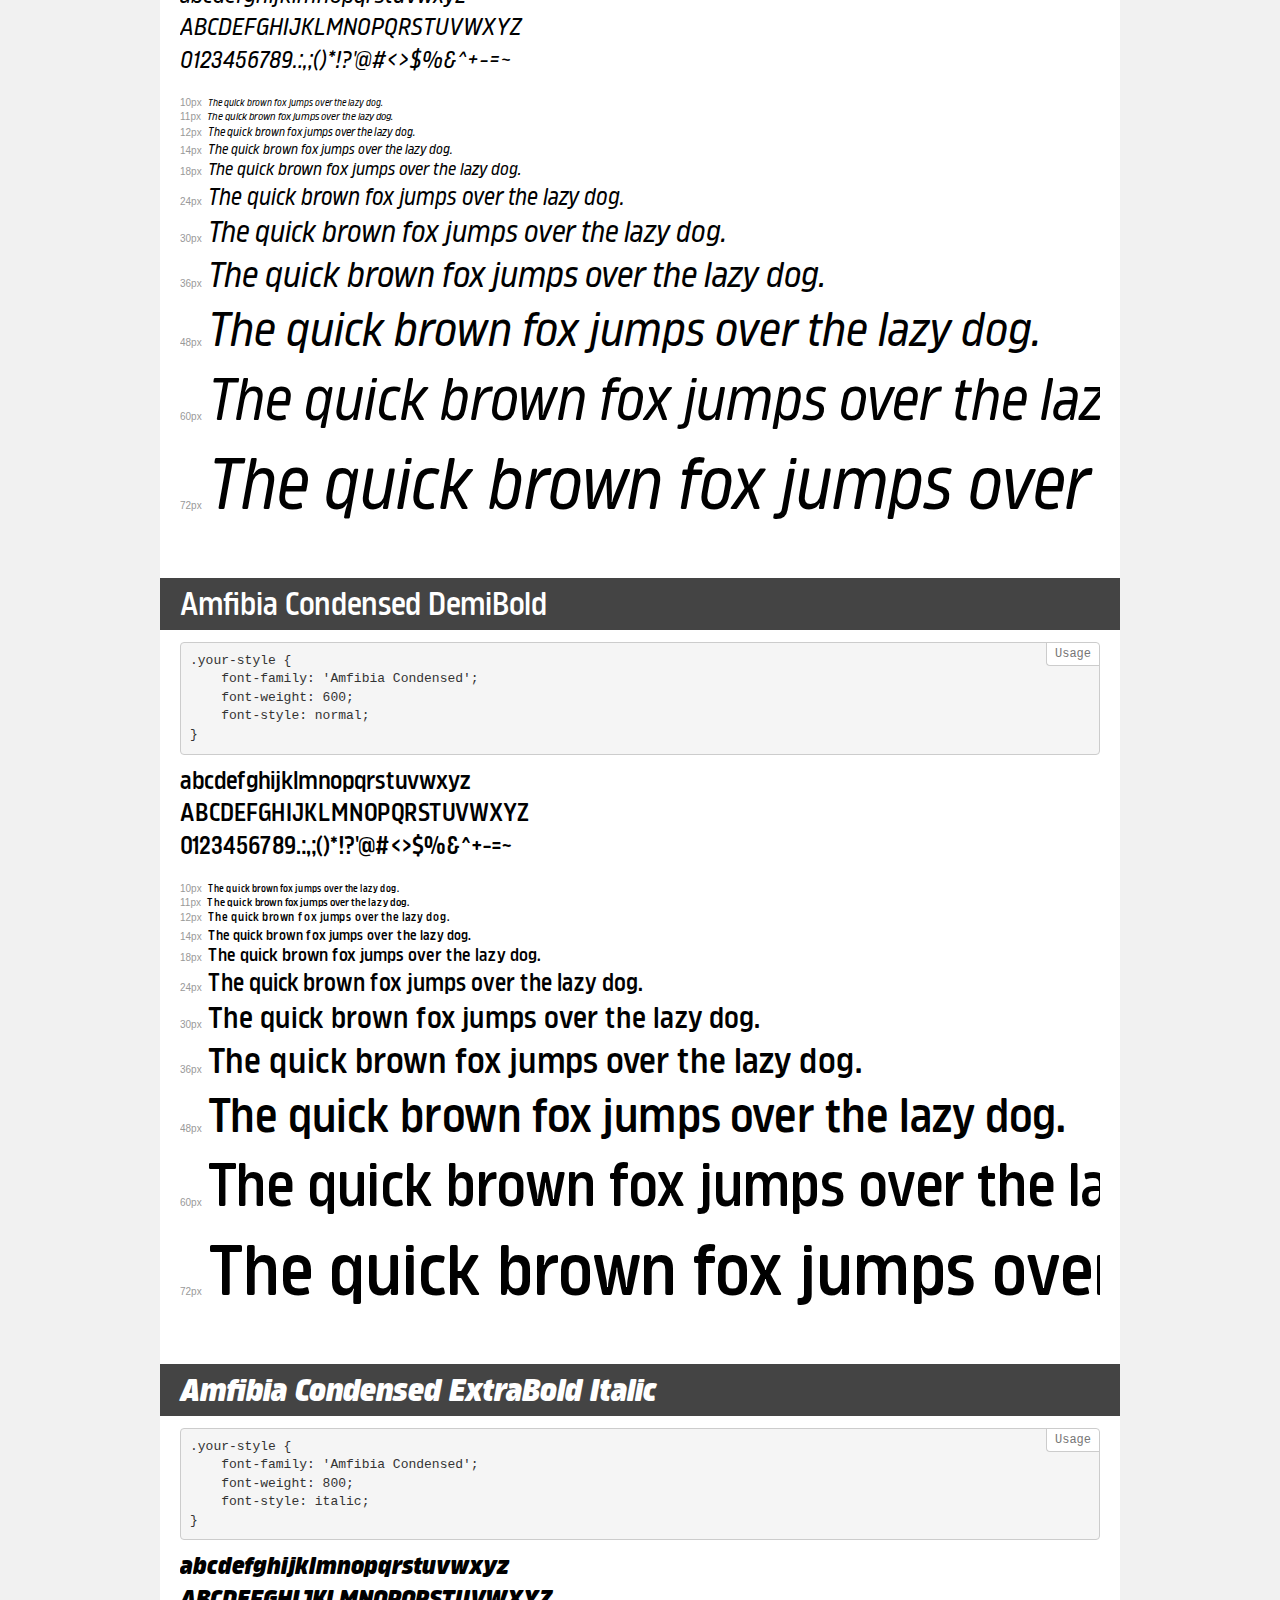
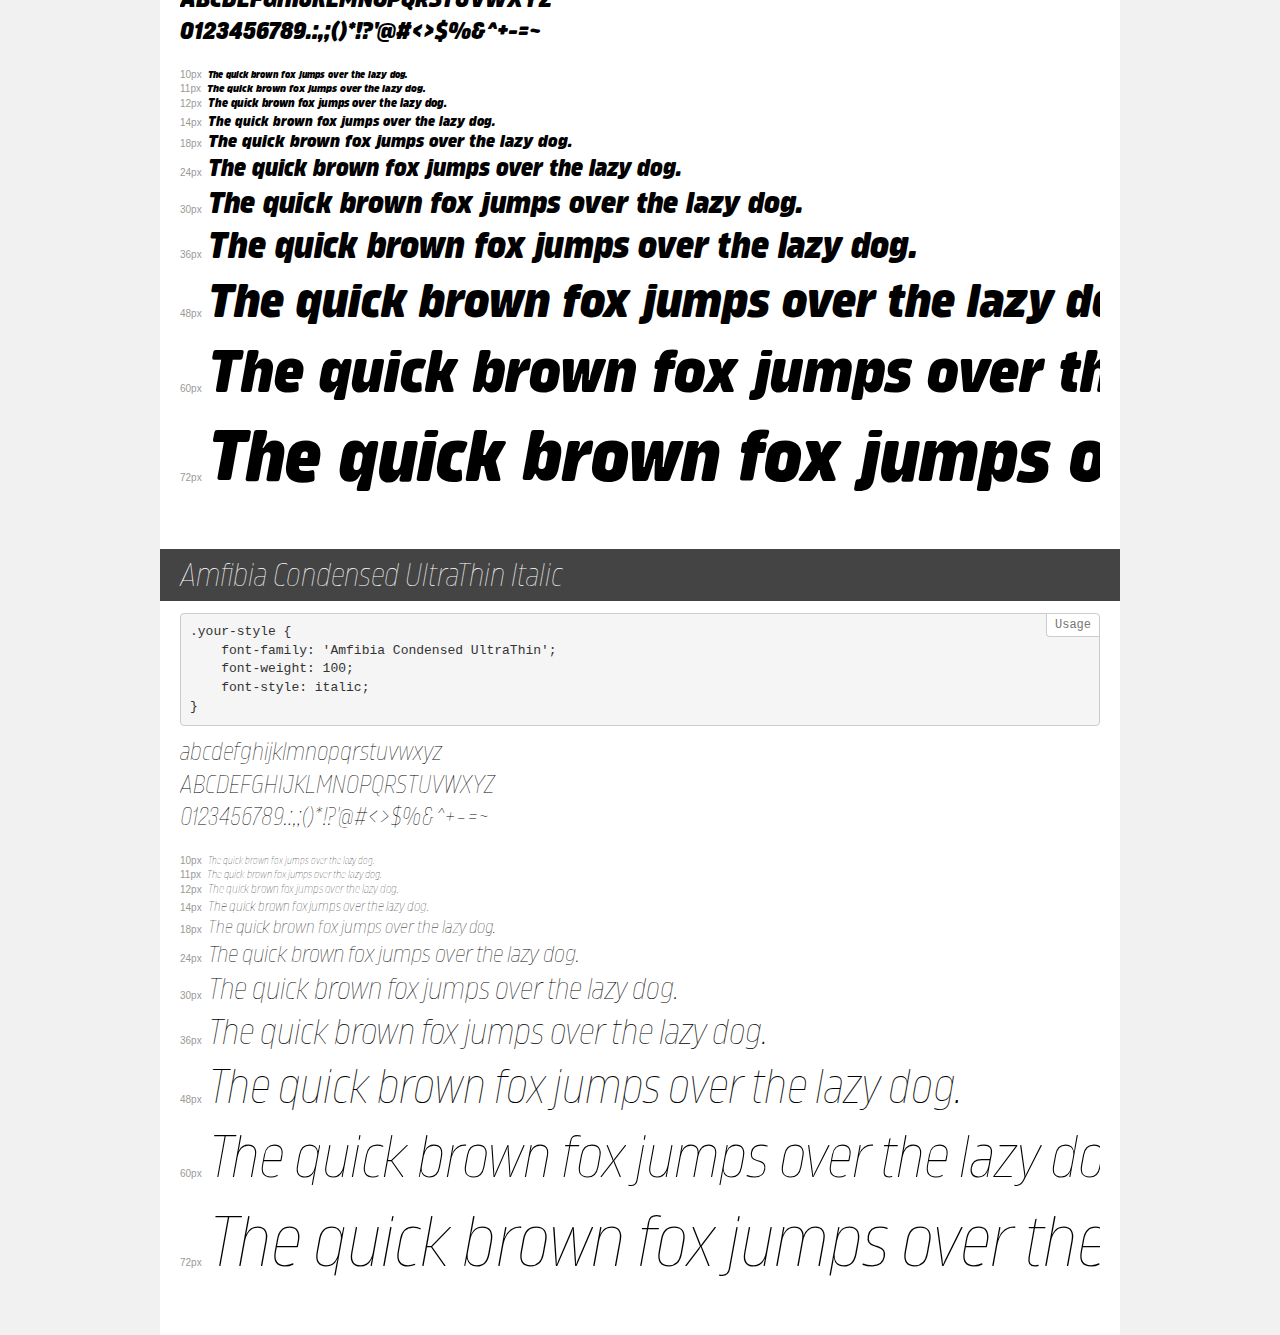
<file: CSS/amfibia-condensed/demo.html>
<!DOCTYPE html>
<html>
<head>
    <meta charset="utf-8">
    <meta http-equiv="X-UA-Compatible" content="IE=edge">
    <meta name="viewport" content="width=device-width, initial-scale=1">
    <meta name="robots" content="noindex, noarchive">
    <meta name="format-detection" content="telephone=no">
    <title>Transfonter demo</title>
    <link href="stylesheet.css" rel="stylesheet">
    <style>
        /*
        http://meyerweb.com/eric/tools/css/reset/
        v2.0 | 20110126
        License: none (public domain)
        */
        html, body, div, span, applet, object, iframe,
        h1, h2, h3, h4, h5, h6, p, blockquote, pre,
        a, abbr, acronym, address, big, cite, code,
        del, dfn, em, img, ins, kbd, q, s, samp,
        small, strike, strong, sub, sup, tt, var,
        b, u, i, center,
        dl, dt, dd, ol, ul, li,
        fieldset, form, label, legend,
        table, caption, tbody, tfoot, thead, tr, th, td,
        article, aside, canvas, details, embed,
        figure, figcaption, footer, header, hgroup,
        menu, nav, output, ruby, section, summary,
        time, mark, audio, video {
            margin: 0;
            padding: 0;
            border: 0;
            font-size: 100%;
            font: inherit;
            vertical-align: baseline;
        }
        /* HTML5 display-role reset for older browsers */
        article, aside, details, figcaption, figure,
        footer, header, hgroup, menu, nav, section {
            display: block;
        }
        body {
            line-height: 1;
        }
        ol, ul {
            list-style: none;
        }
        blockquote, q {
            quotes: none;
        }
        blockquote:before, blockquote:after,
        q:before, q:after {
            content: '';
            content: none;
        }
        table {
            border-collapse: collapse;
            border-spacing: 0;
        }
        /* common styles */
        body {
            background: #f1f1f1;
            color: #000;
        }
        .page {
            background: #fff;
            width: 920px;
            margin: 0 auto;
            padding: 20px 20px 0 20px;
            overflow: hidden;
        }
        .font-container {
            overflow-x: auto;
            overflow-y: hidden;
            margin-bottom: 40px;
            line-height: 1.3;
            white-space: nowrap;
            padding-bottom: 5px;
        }
        h1 {
            position: relative;
            background: #444;
            font-size: 32px;
            color: #fff;
            padding: 10px 20px;
            margin: 0 -20px 12px -20px;
        }
        .letters {
            font-size: 25px;
            margin-bottom: 20px;
        }
        .s10:before {
            content: '10px';
        }
        .s11:before {
            content: '11px';
        }
        .s12:before {
            content: '12px';
        }
        .s14:before {
            content: '14px';
        }
        .s18:before {
            content: '18px';
        }
        .s24:before {
            content: '24px';
        }
        .s30:before {
            content: '30px';
        }
        .s36:before {
            content: '36px';
        }
        .s48:before {
            content: '48px';
        }
        .s60:before {
            content: '60px';
        }
        .s72:before {
            content: '72px';
        }
        .s10:before, .s11:before, .s12:before, .s14:before,
        .s18:before, .s24:before, .s30:before, .s36:before,
        .s48:before, .s60:before, .s72:before {
            font-family: Arial, sans-serif;
            font-size: 10px;
            font-weight: normal;
            font-style: normal;
            color: #999;
            padding-right: 6px;
        }
        pre {
            display: block;
            position: relative;
            padding: 9px;
            margin: 0 0 10px;
            font-family: Monaco, Menlo, Consolas, "Courier New", monospace !important;
            font-size: 13px;
            line-height: 1.428571429;
            color: #333;
            font-weight: normal !important;
            font-style: normal !important;
            background-color: #f5f5f5;
            border: 1px solid #ccc;
            overflow-x: auto;
            border-radius: 4px;
        }
        pre:after {
            display: block;
            position: absolute;
            right: 0;
            top: 0;
            content: 'Usage';
            line-height: 1;
            padding: 5px 8px;
            font-size: 12px;
            color: #767676;
            background-color: #fff;
            border: 1px solid #ccc;
            border-right: none;
            border-top: none;
            border-radius: 0 4px 0 4px;
            z-index: 10;
        }
        /* responsive */
        @media (max-width: 959px) {
            .page {
                width: auto;
                margin: 0;
            }
        }
    </style>
</head>
<body>
<div class="page">
    <div class="demo" style="font-family: 'Amfibia Condensed'; font-weight: 300; font-style: normal;">
        <h1>Amfibia Condensed Light</h1>
        <pre>.your-style {
    font-family: 'Amfibia Condensed';
    font-weight: 300;
    font-style: normal;
}</pre>
        <div class="font-container">
            <p class="letters">
                abcdefghijklmnopqrstuvwxyz<br>
ABCDEFGHIJKLMNOPQRSTUVWXYZ<br>
                0123456789.:,;()*!?'@#<>$%&^+-=~
            </p>
            <p class="s10" style="font-size: 10px;">The quick brown fox jumps over the lazy dog.</p>
            <p class="s11" style="font-size: 11px;">The quick brown fox jumps over the lazy dog.</p>
            <p class="s12" style="font-size: 12px;">The quick brown fox jumps over the lazy dog.</p>
            <p class="s14" style="font-size: 14px;">The quick brown fox jumps over the lazy dog.</p>
            <p class="s18" style="font-size: 18px;">The quick brown fox jumps over the lazy dog.</p>
            <p class="s24" style="font-size: 24px;">The quick brown fox jumps over the lazy dog.</p>
            <p class="s30" style="font-size: 30px;">The quick brown fox jumps over the lazy dog.</p>
            <p class="s36" style="font-size: 36px;">The quick brown fox jumps over the lazy dog.</p>
            <p class="s48" style="font-size: 48px;">The quick brown fox jumps over the lazy dog.</p>
            <p class="s60" style="font-size: 60px;">The quick brown fox jumps over the lazy dog.</p>
            <p class="s72" style="font-size: 72px;">The quick brown fox jumps over the lazy dog.</p>
        </div>
    </div>
    <div class="demo" style="font-family: 'Amfibia Condensed'; font-weight: 800; font-style: normal;">
        <h1>Amfibia Condensed ExtraBold</h1>
        <pre>.your-style {
    font-family: 'Amfibia Condensed';
    font-weight: 800;
    font-style: normal;
}</pre>
        <div class="font-container">
            <p class="letters">
                abcdefghijklmnopqrstuvwxyz<br>
ABCDEFGHIJKLMNOPQRSTUVWXYZ<br>
                0123456789.:,;()*!?'@#<>$%&^+-=~
            </p>
            <p class="s10" style="font-size: 10px;">The quick brown fox jumps over the lazy dog.</p>
            <p class="s11" style="font-size: 11px;">The quick brown fox jumps over the lazy dog.</p>
            <p class="s12" style="font-size: 12px;">The quick brown fox jumps over the lazy dog.</p>
            <p class="s14" style="font-size: 14px;">The quick brown fox jumps over the lazy dog.</p>
            <p class="s18" style="font-size: 18px;">The quick brown fox jumps over the lazy dog.</p>
            <p class="s24" style="font-size: 24px;">The quick brown fox jumps over the lazy dog.</p>
            <p class="s30" style="font-size: 30px;">The quick brown fox jumps over the lazy dog.</p>
            <p class="s36" style="font-size: 36px;">The quick brown fox jumps over the lazy dog.</p>
            <p class="s48" style="font-size: 48px;">The quick brown fox jumps over the lazy dog.</p>
            <p class="s60" style="font-size: 60px;">The quick brown fox jumps over the lazy dog.</p>
            <p class="s72" style="font-size: 72px;">The quick brown fox jumps over the lazy dog.</p>
        </div>
    </div>
    <div class="demo" style="font-family: 'Amfibia Condensed'; font-weight: 900; font-style: normal;">
        <h1>Amfibia Condensed Black</h1>
        <pre>.your-style {
    font-family: 'Amfibia Condensed';
    font-weight: 900;
    font-style: normal;
}</pre>
        <div class="font-container">
            <p class="letters">
                abcdefghijklmnopqrstuvwxyz<br>
ABCDEFGHIJKLMNOPQRSTUVWXYZ<br>
                0123456789.:,;()*!?'@#<>$%&^+-=~
            </p>
            <p class="s10" style="font-size: 10px;">The quick brown fox jumps over the lazy dog.</p>
            <p class="s11" style="font-size: 11px;">The quick brown fox jumps over the lazy dog.</p>
            <p class="s12" style="font-size: 12px;">The quick brown fox jumps over the lazy dog.</p>
            <p class="s14" style="font-size: 14px;">The quick brown fox jumps over the lazy dog.</p>
            <p class="s18" style="font-size: 18px;">The quick brown fox jumps over the lazy dog.</p>
            <p class="s24" style="font-size: 24px;">The quick brown fox jumps over the lazy dog.</p>
            <p class="s30" style="font-size: 30px;">The quick brown fox jumps over the lazy dog.</p>
            <p class="s36" style="font-size: 36px;">The quick brown fox jumps over the lazy dog.</p>
            <p class="s48" style="font-size: 48px;">The quick brown fox jumps over the lazy dog.</p>
            <p class="s60" style="font-size: 60px;">The quick brown fox jumps over the lazy dog.</p>
            <p class="s72" style="font-size: 72px;">The quick brown fox jumps over the lazy dog.</p>
        </div>
    </div>
    <div class="demo" style="font-family: 'Amfibia Condensed Hairline'; font-weight: 200; font-style: italic;">
        <h1>Amfibia Condensed Hairline Italic</h1>
        <pre>.your-style {
    font-family: 'Amfibia Condensed Hairline';
    font-weight: 200;
    font-style: italic;
}</pre>
        <div class="font-container">
            <p class="letters">
                abcdefghijklmnopqrstuvwxyz<br>
ABCDEFGHIJKLMNOPQRSTUVWXYZ<br>
                0123456789.:,;()*!?'@#<>$%&^+-=~
            </p>
            <p class="s10" style="font-size: 10px;">The quick brown fox jumps over the lazy dog.</p>
            <p class="s11" style="font-size: 11px;">The quick brown fox jumps over the lazy dog.</p>
            <p class="s12" style="font-size: 12px;">The quick brown fox jumps over the lazy dog.</p>
            <p class="s14" style="font-size: 14px;">The quick brown fox jumps over the lazy dog.</p>
            <p class="s18" style="font-size: 18px;">The quick brown fox jumps over the lazy dog.</p>
            <p class="s24" style="font-size: 24px;">The quick brown fox jumps over the lazy dog.</p>
            <p class="s30" style="font-size: 30px;">The quick brown fox jumps over the lazy dog.</p>
            <p class="s36" style="font-size: 36px;">The quick brown fox jumps over the lazy dog.</p>
            <p class="s48" style="font-size: 48px;">The quick brown fox jumps over the lazy dog.</p>
            <p class="s60" style="font-size: 60px;">The quick brown fox jumps over the lazy dog.</p>
            <p class="s72" style="font-size: 72px;">The quick brown fox jumps over the lazy dog.</p>
        </div>
    </div>
    <div class="demo" style="font-family: 'Amfibia Condensed'; font-weight: 900; font-style: italic;">
        <h1>Amfibia Condensed Black Italic</h1>
        <pre>.your-style {
    font-family: 'Amfibia Condensed';
    font-weight: 900;
    font-style: italic;
}</pre>
        <div class="font-container">
            <p class="letters">
                abcdefghijklmnopqrstuvwxyz<br>
ABCDEFGHIJKLMNOPQRSTUVWXYZ<br>
                0123456789.:,;()*!?'@#<>$%&^+-=~
            </p>
            <p class="s10" style="font-size: 10px;">The quick brown fox jumps over the lazy dog.</p>
            <p class="s11" style="font-size: 11px;">The quick brown fox jumps over the lazy dog.</p>
            <p class="s12" style="font-size: 12px;">The quick brown fox jumps over the lazy dog.</p>
            <p class="s14" style="font-size: 14px;">The quick brown fox jumps over the lazy dog.</p>
            <p class="s18" style="font-size: 18px;">The quick brown fox jumps over the lazy dog.</p>
            <p class="s24" style="font-size: 24px;">The quick brown fox jumps over the lazy dog.</p>
            <p class="s30" style="font-size: 30px;">The quick brown fox jumps over the lazy dog.</p>
            <p class="s36" style="font-size: 36px;">The quick brown fox jumps over the lazy dog.</p>
            <p class="s48" style="font-size: 48px;">The quick brown fox jumps over the lazy dog.</p>
            <p class="s60" style="font-size: 60px;">The quick brown fox jumps over the lazy dog.</p>
            <p class="s72" style="font-size: 72px;">The quick brown fox jumps over the lazy dog.</p>
        </div>
    </div>
    <div class="demo" style="font-family: 'Amfibia Condensed'; font-weight: bold; font-style: normal;">
        <h1>Amfibia Condensed Bold</h1>
        <pre>.your-style {
    font-family: 'Amfibia Condensed';
    font-weight: bold;
    font-style: normal;
}</pre>
        <div class="font-container">
            <p class="letters">
                abcdefghijklmnopqrstuvwxyz<br>
ABCDEFGHIJKLMNOPQRSTUVWXYZ<br>
                0123456789.:,;()*!?'@#<>$%&^+-=~
            </p>
            <p class="s10" style="font-size: 10px;">The quick brown fox jumps over the lazy dog.</p>
            <p class="s11" style="font-size: 11px;">The quick brown fox jumps over the lazy dog.</p>
            <p class="s12" style="font-size: 12px;">The quick brown fox jumps over the lazy dog.</p>
            <p class="s14" style="font-size: 14px;">The quick brown fox jumps over the lazy dog.</p>
            <p class="s18" style="font-size: 18px;">The quick brown fox jumps over the lazy dog.</p>
            <p class="s24" style="font-size: 24px;">The quick brown fox jumps over the lazy dog.</p>
            <p class="s30" style="font-size: 30px;">The quick brown fox jumps over the lazy dog.</p>
            <p class="s36" style="font-size: 36px;">The quick brown fox jumps over the lazy dog.</p>
            <p class="s48" style="font-size: 48px;">The quick brown fox jumps over the lazy dog.</p>
            <p class="s60" style="font-size: 60px;">The quick brown fox jumps over the lazy dog.</p>
            <p class="s72" style="font-size: 72px;">The quick brown fox jumps over the lazy dog.</p>
        </div>
    </div>
    <div class="demo" style="font-family: 'Amfibia Condensed'; font-weight: 300; font-style: italic;">
        <h1>Amfibia Condensed Light Italic</h1>
        <pre>.your-style {
    font-family: 'Amfibia Condensed';
    font-weight: 300;
    font-style: italic;
}</pre>
        <div class="font-container">
            <p class="letters">
                abcdefghijklmnopqrstuvwxyz<br>
ABCDEFGHIJKLMNOPQRSTUVWXYZ<br>
                0123456789.:,;()*!?'@#<>$%&^+-=~
            </p>
            <p class="s10" style="font-size: 10px;">The quick brown fox jumps over the lazy dog.</p>
            <p class="s11" style="font-size: 11px;">The quick brown fox jumps over the lazy dog.</p>
            <p class="s12" style="font-size: 12px;">The quick brown fox jumps over the lazy dog.</p>
            <p class="s14" style="font-size: 14px;">The quick brown fox jumps over the lazy dog.</p>
            <p class="s18" style="font-size: 18px;">The quick brown fox jumps over the lazy dog.</p>
            <p class="s24" style="font-size: 24px;">The quick brown fox jumps over the lazy dog.</p>
            <p class="s30" style="font-size: 30px;">The quick brown fox jumps over the lazy dog.</p>
            <p class="s36" style="font-size: 36px;">The quick brown fox jumps over the lazy dog.</p>
            <p class="s48" style="font-size: 48px;">The quick brown fox jumps over the lazy dog.</p>
            <p class="s60" style="font-size: 60px;">The quick brown fox jumps over the lazy dog.</p>
            <p class="s72" style="font-size: 72px;">The quick brown fox jumps over the lazy dog.</p>
        </div>
    </div>
    <div class="demo" style="font-family: 'Amfibia Condensed'; font-weight: 600; font-style: italic;">
        <h1>Amfibia Condensed DemiBold Italic</h1>
        <pre>.your-style {
    font-family: 'Amfibia Condensed';
    font-weight: 600;
    font-style: italic;
}</pre>
        <div class="font-container">
            <p class="letters">
                abcdefghijklmnopqrstuvwxyz<br>
ABCDEFGHIJKLMNOPQRSTUVWXYZ<br>
                0123456789.:,;()*!?'@#<>$%&^+-=~
            </p>
            <p class="s10" style="font-size: 10px;">The quick brown fox jumps over the lazy dog.</p>
            <p class="s11" style="font-size: 11px;">The quick brown fox jumps over the lazy dog.</p>
            <p class="s12" style="font-size: 12px;">The quick brown fox jumps over the lazy dog.</p>
            <p class="s14" style="font-size: 14px;">The quick brown fox jumps over the lazy dog.</p>
            <p class="s18" style="font-size: 18px;">The quick brown fox jumps over the lazy dog.</p>
            <p class="s24" style="font-size: 24px;">The quick brown fox jumps over the lazy dog.</p>
            <p class="s30" style="font-size: 30px;">The quick brown fox jumps over the lazy dog.</p>
            <p class="s36" style="font-size: 36px;">The quick brown fox jumps over the lazy dog.</p>
            <p class="s48" style="font-size: 48px;">The quick brown fox jumps over the lazy dog.</p>
            <p class="s60" style="font-size: 60px;">The quick brown fox jumps over the lazy dog.</p>
            <p class="s72" style="font-size: 72px;">The quick brown fox jumps over the lazy dog.</p>
        </div>
    </div>
    <div class="demo" style="font-family: 'Amfibia Condensed Book'; font-weight: normal; font-style: italic;">
        <h1>Amfibia Condensed Book Italic</h1>
        <pre>.your-style {
    font-family: 'Amfibia Condensed Book';
    font-weight: normal;
    font-style: italic;
}</pre>
        <div class="font-container">
            <p class="letters">
                abcdefghijklmnopqrstuvwxyz<br>
ABCDEFGHIJKLMNOPQRSTUVWXYZ<br>
                0123456789.:,;()*!?'@#<>$%&^+-=~
            </p>
            <p class="s10" style="font-size: 10px;">The quick brown fox jumps over the lazy dog.</p>
            <p class="s11" style="font-size: 11px;">The quick brown fox jumps over the lazy dog.</p>
            <p class="s12" style="font-size: 12px;">The quick brown fox jumps over the lazy dog.</p>
            <p class="s14" style="font-size: 14px;">The quick brown fox jumps over the lazy dog.</p>
            <p class="s18" style="font-size: 18px;">The quick brown fox jumps over the lazy dog.</p>
            <p class="s24" style="font-size: 24px;">The quick brown fox jumps over the lazy dog.</p>
            <p class="s30" style="font-size: 30px;">The quick brown fox jumps over the lazy dog.</p>
            <p class="s36" style="font-size: 36px;">The quick brown fox jumps over the lazy dog.</p>
            <p class="s48" style="font-size: 48px;">The quick brown fox jumps over the lazy dog.</p>
            <p class="s60" style="font-size: 60px;">The quick brown fox jumps over the lazy dog.</p>
            <p class="s72" style="font-size: 72px;">The quick brown fox jumps over the lazy dog.</p>
        </div>
    </div>
    <div class="demo" style="font-family: 'Amfibia Condensed Book'; font-weight: normal; font-style: normal;">
        <h1>Amfibia Condensed Book</h1>
        <pre>.your-style {
    font-family: 'Amfibia Condensed Book';
    font-weight: normal;
    font-style: normal;
}</pre>
        <div class="font-container">
            <p class="letters">
                abcdefghijklmnopqrstuvwxyz<br>
ABCDEFGHIJKLMNOPQRSTUVWXYZ<br>
                0123456789.:,;()*!?'@#<>$%&^+-=~
            </p>
            <p class="s10" style="font-size: 10px;">The quick brown fox jumps over the lazy dog.</p>
            <p class="s11" style="font-size: 11px;">The quick brown fox jumps over the lazy dog.</p>
            <p class="s12" style="font-size: 12px;">The quick brown fox jumps over the lazy dog.</p>
            <p class="s14" style="font-size: 14px;">The quick brown fox jumps over the lazy dog.</p>
            <p class="s18" style="font-size: 18px;">The quick brown fox jumps over the lazy dog.</p>
            <p class="s24" style="font-size: 24px;">The quick brown fox jumps over the lazy dog.</p>
            <p class="s30" style="font-size: 30px;">The quick brown fox jumps over the lazy dog.</p>
            <p class="s36" style="font-size: 36px;">The quick brown fox jumps over the lazy dog.</p>
            <p class="s48" style="font-size: 48px;">The quick brown fox jumps over the lazy dog.</p>
            <p class="s60" style="font-size: 60px;">The quick brown fox jumps over the lazy dog.</p>
            <p class="s72" style="font-size: 72px;">The quick brown fox jumps over the lazy dog.</p>
        </div>
    </div>
    <div class="demo" style="font-family: 'Amfibia Condensed'; font-weight: 100; font-style: italic;">
        <h1>Amfibia Condensed Thin Italic</h1>
        <pre>.your-style {
    font-family: 'Amfibia Condensed';
    font-weight: 100;
    font-style: italic;
}</pre>
        <div class="font-container">
            <p class="letters">
                abcdefghijklmnopqrstuvwxyz<br>
ABCDEFGHIJKLMNOPQRSTUVWXYZ<br>
                0123456789.:,;()*!?'@#<>$%&^+-=~
            </p>
            <p class="s10" style="font-size: 10px;">The quick brown fox jumps over the lazy dog.</p>
            <p class="s11" style="font-size: 11px;">The quick brown fox jumps over the lazy dog.</p>
            <p class="s12" style="font-size: 12px;">The quick brown fox jumps over the lazy dog.</p>
            <p class="s14" style="font-size: 14px;">The quick brown fox jumps over the lazy dog.</p>
            <p class="s18" style="font-size: 18px;">The quick brown fox jumps over the lazy dog.</p>
            <p class="s24" style="font-size: 24px;">The quick brown fox jumps over the lazy dog.</p>
            <p class="s30" style="font-size: 30px;">The quick brown fox jumps over the lazy dog.</p>
            <p class="s36" style="font-size: 36px;">The quick brown fox jumps over the lazy dog.</p>
            <p class="s48" style="font-size: 48px;">The quick brown fox jumps over the lazy dog.</p>
            <p class="s60" style="font-size: 60px;">The quick brown fox jumps over the lazy dog.</p>
            <p class="s72" style="font-size: 72px;">The quick brown fox jumps over the lazy dog.</p>
        </div>
    </div>
    <div class="demo" style="font-family: 'Amfibia Condensed'; font-weight: bold; font-style: italic;">
        <h1>Amfibia Condensed Bold Italic</h1>
        <pre>.your-style {
    font-family: 'Amfibia Condensed';
    font-weight: bold;
    font-style: italic;
}</pre>
        <div class="font-container">
            <p class="letters">
                abcdefghijklmnopqrstuvwxyz<br>
ABCDEFGHIJKLMNOPQRSTUVWXYZ<br>
                0123456789.:,;()*!?'@#<>$%&^+-=~
            </p>
            <p class="s10" style="font-size: 10px;">The quick brown fox jumps over the lazy dog.</p>
            <p class="s11" style="font-size: 11px;">The quick brown fox jumps over the lazy dog.</p>
            <p class="s12" style="font-size: 12px;">The quick brown fox jumps over the lazy dog.</p>
            <p class="s14" style="font-size: 14px;">The quick brown fox jumps over the lazy dog.</p>
            <p class="s18" style="font-size: 18px;">The quick brown fox jumps over the lazy dog.</p>
            <p class="s24" style="font-size: 24px;">The quick brown fox jumps over the lazy dog.</p>
            <p class="s30" style="font-size: 30px;">The quick brown fox jumps over the lazy dog.</p>
            <p class="s36" style="font-size: 36px;">The quick brown fox jumps over the lazy dog.</p>
            <p class="s48" style="font-size: 48px;">The quick brown fox jumps over the lazy dog.</p>
            <p class="s60" style="font-size: 60px;">The quick brown fox jumps over the lazy dog.</p>
            <p class="s72" style="font-size: 72px;">The quick brown fox jumps over the lazy dog.</p>
        </div>
    </div>
    <div class="demo" style="font-family: 'Amfibia Condensed UltraThin'; font-weight: 100; font-style: normal;">
        <h1>Amfibia Condensed UltraThin</h1>
        <pre>.your-style {
    font-family: 'Amfibia Condensed UltraThin';
    font-weight: 100;
    font-style: normal;
}</pre>
        <div class="font-container">
            <p class="letters">
                abcdefghijklmnopqrstuvwxyz<br>
ABCDEFGHIJKLMNOPQRSTUVWXYZ<br>
                0123456789.:,;()*!?'@#<>$%&^+-=~
            </p>
            <p class="s10" style="font-size: 10px;">The quick brown fox jumps over the lazy dog.</p>
            <p class="s11" style="font-size: 11px;">The quick brown fox jumps over the lazy dog.</p>
            <p class="s12" style="font-size: 12px;">The quick brown fox jumps over the lazy dog.</p>
            <p class="s14" style="font-size: 14px;">The quick brown fox jumps over the lazy dog.</p>
            <p class="s18" style="font-size: 18px;">The quick brown fox jumps over the lazy dog.</p>
            <p class="s24" style="font-size: 24px;">The quick brown fox jumps over the lazy dog.</p>
            <p class="s30" style="font-size: 30px;">The quick brown fox jumps over the lazy dog.</p>
            <p class="s36" style="font-size: 36px;">The quick brown fox jumps over the lazy dog.</p>
            <p class="s48" style="font-size: 48px;">The quick brown fox jumps over the lazy dog.</p>
            <p class="s60" style="font-size: 60px;">The quick brown fox jumps over the lazy dog.</p>
            <p class="s72" style="font-size: 72px;">The quick brown fox jumps over the lazy dog.</p>
        </div>
    </div>
    <div class="demo" style="font-family: 'Amfibia Condensed'; font-weight: 100; font-style: normal;">
        <h1>Amfibia Condensed Thin</h1>
        <pre>.your-style {
    font-family: 'Amfibia Condensed';
    font-weight: 100;
    font-style: normal;
}</pre>
        <div class="font-container">
            <p class="letters">
                abcdefghijklmnopqrstuvwxyz<br>
ABCDEFGHIJKLMNOPQRSTUVWXYZ<br>
                0123456789.:,;()*!?'@#<>$%&^+-=~
            </p>
            <p class="s10" style="font-size: 10px;">The quick brown fox jumps over the lazy dog.</p>
            <p class="s11" style="font-size: 11px;">The quick brown fox jumps over the lazy dog.</p>
            <p class="s12" style="font-size: 12px;">The quick brown fox jumps over the lazy dog.</p>
            <p class="s14" style="font-size: 14px;">The quick brown fox jumps over the lazy dog.</p>
            <p class="s18" style="font-size: 18px;">The quick brown fox jumps over the lazy dog.</p>
            <p class="s24" style="font-size: 24px;">The quick brown fox jumps over the lazy dog.</p>
            <p class="s30" style="font-size: 30px;">The quick brown fox jumps over the lazy dog.</p>
            <p class="s36" style="font-size: 36px;">The quick brown fox jumps over the lazy dog.</p>
            <p class="s48" style="font-size: 48px;">The quick brown fox jumps over the lazy dog.</p>
            <p class="s60" style="font-size: 60px;">The quick brown fox jumps over the lazy dog.</p>
            <p class="s72" style="font-size: 72px;">The quick brown fox jumps over the lazy dog.</p>
        </div>
    </div>
    <div class="demo" style="font-family: 'Amfibia Condensed Hairline'; font-weight: 200; font-style: normal;">
        <h1>Amfibia Condensed Hairline</h1>
        <pre>.your-style {
    font-family: 'Amfibia Condensed Hairline';
    font-weight: 200;
    font-style: normal;
}</pre>
        <div class="font-container">
            <p class="letters">
                abcdefghijklmnopqrstuvwxyz<br>
ABCDEFGHIJKLMNOPQRSTUVWXYZ<br>
                0123456789.:,;()*!?'@#<>$%&^+-=~
            </p>
            <p class="s10" style="font-size: 10px;">The quick brown fox jumps over the lazy dog.</p>
            <p class="s11" style="font-size: 11px;">The quick brown fox jumps over the lazy dog.</p>
            <p class="s12" style="font-size: 12px;">The quick brown fox jumps over the lazy dog.</p>
            <p class="s14" style="font-size: 14px;">The quick brown fox jumps over the lazy dog.</p>
            <p class="s18" style="font-size: 18px;">The quick brown fox jumps over the lazy dog.</p>
            <p class="s24" style="font-size: 24px;">The quick brown fox jumps over the lazy dog.</p>
            <p class="s30" style="font-size: 30px;">The quick brown fox jumps over the lazy dog.</p>
            <p class="s36" style="font-size: 36px;">The quick brown fox jumps over the lazy dog.</p>
            <p class="s48" style="font-size: 48px;">The quick brown fox jumps over the lazy dog.</p>
            <p class="s60" style="font-size: 60px;">The quick brown fox jumps over the lazy dog.</p>
            <p class="s72" style="font-size: 72px;">The quick brown fox jumps over the lazy dog.</p>
        </div>
    </div>
    <div class="demo" style="font-family: 'Amfibia Condensed'; font-weight: normal; font-style: normal;">
        <h1>Amfibia Condensed Regular</h1>
        <pre>.your-style {
    font-family: 'Amfibia Condensed';
    font-weight: normal;
    font-style: normal;
}</pre>
        <div class="font-container">
            <p class="letters">
                abcdefghijklmnopqrstuvwxyz<br>
ABCDEFGHIJKLMNOPQRSTUVWXYZ<br>
                0123456789.:,;()*!?'@#<>$%&^+-=~
            </p>
            <p class="s10" style="font-size: 10px;">The quick brown fox jumps over the lazy dog.</p>
            <p class="s11" style="font-size: 11px;">The quick brown fox jumps over the lazy dog.</p>
            <p class="s12" style="font-size: 12px;">The quick brown fox jumps over the lazy dog.</p>
            <p class="s14" style="font-size: 14px;">The quick brown fox jumps over the lazy dog.</p>
            <p class="s18" style="font-size: 18px;">The quick brown fox jumps over the lazy dog.</p>
            <p class="s24" style="font-size: 24px;">The quick brown fox jumps over the lazy dog.</p>
            <p class="s30" style="font-size: 30px;">The quick brown fox jumps over the lazy dog.</p>
            <p class="s36" style="font-size: 36px;">The quick brown fox jumps over the lazy dog.</p>
            <p class="s48" style="font-size: 48px;">The quick brown fox jumps over the lazy dog.</p>
            <p class="s60" style="font-size: 60px;">The quick brown fox jumps over the lazy dog.</p>
            <p class="s72" style="font-size: 72px;">The quick brown fox jumps over the lazy dog.</p>
        </div>
    </div>
    <div class="demo" style="font-family: 'Amfibia Condensed'; font-weight: normal; font-style: italic;">
        <h1>Amfibia Condensed Regular Italic</h1>
        <pre>.your-style {
    font-family: 'Amfibia Condensed';
    font-weight: normal;
    font-style: italic;
}</pre>
        <div class="font-container">
            <p class="letters">
                abcdefghijklmnopqrstuvwxyz<br>
ABCDEFGHIJKLMNOPQRSTUVWXYZ<br>
                0123456789.:,;()*!?'@#<>$%&^+-=~
            </p>
            <p class="s10" style="font-size: 10px;">The quick brown fox jumps over the lazy dog.</p>
            <p class="s11" style="font-size: 11px;">The quick brown fox jumps over the lazy dog.</p>
            <p class="s12" style="font-size: 12px;">The quick brown fox jumps over the lazy dog.</p>
            <p class="s14" style="font-size: 14px;">The quick brown fox jumps over the lazy dog.</p>
            <p class="s18" style="font-size: 18px;">The quick brown fox jumps over the lazy dog.</p>
            <p class="s24" style="font-size: 24px;">The quick brown fox jumps over the lazy dog.</p>
            <p class="s30" style="font-size: 30px;">The quick brown fox jumps over the lazy dog.</p>
            <p class="s36" style="font-size: 36px;">The quick brown fox jumps over the lazy dog.</p>
            <p class="s48" style="font-size: 48px;">The quick brown fox jumps over the lazy dog.</p>
            <p class="s60" style="font-size: 60px;">The quick brown fox jumps over the lazy dog.</p>
            <p class="s72" style="font-size: 72px;">The quick brown fox jumps over the lazy dog.</p>
        </div>
    </div>
    <div class="demo" style="font-family: 'Amfibia Condensed'; font-weight: 600; font-style: normal;">
        <h1>Amfibia Condensed DemiBold</h1>
        <pre>.your-style {
    font-family: 'Amfibia Condensed';
    font-weight: 600;
    font-style: normal;
}</pre>
        <div class="font-container">
            <p class="letters">
                abcdefghijklmnopqrstuvwxyz<br>
ABCDEFGHIJKLMNOPQRSTUVWXYZ<br>
                0123456789.:,;()*!?'@#<>$%&^+-=~
            </p>
            <p class="s10" style="font-size: 10px;">The quick brown fox jumps over the lazy dog.</p>
            <p class="s11" style="font-size: 11px;">The quick brown fox jumps over the lazy dog.</p>
            <p class="s12" style="font-size: 12px;">The quick brown fox jumps over the lazy dog.</p>
            <p class="s14" style="font-size: 14px;">The quick brown fox jumps over the lazy dog.</p>
            <p class="s18" style="font-size: 18px;">The quick brown fox jumps over the lazy dog.</p>
            <p class="s24" style="font-size: 24px;">The quick brown fox jumps over the lazy dog.</p>
            <p class="s30" style="font-size: 30px;">The quick brown fox jumps over the lazy dog.</p>
            <p class="s36" style="font-size: 36px;">The quick brown fox jumps over the lazy dog.</p>
            <p class="s48" style="font-size: 48px;">The quick brown fox jumps over the lazy dog.</p>
            <p class="s60" style="font-size: 60px;">The quick brown fox jumps over the lazy dog.</p>
            <p class="s72" style="font-size: 72px;">The quick brown fox jumps over the lazy dog.</p>
        </div>
    </div>
    <div class="demo" style="font-family: 'Amfibia Condensed'; font-weight: 800; font-style: italic;">
        <h1>Amfibia Condensed ExtraBold Italic</h1>
        <pre>.your-style {
    font-family: 'Amfibia Condensed';
    font-weight: 800;
    font-style: italic;
}</pre>
        <div class="font-container">
            <p class="letters">
                abcdefghijklmnopqrstuvwxyz<br>
ABCDEFGHIJKLMNOPQRSTUVWXYZ<br>
                0123456789.:,;()*!?'@#<>$%&^+-=~
            </p>
            <p class="s10" style="font-size: 10px;">The quick brown fox jumps over the lazy dog.</p>
            <p class="s11" style="font-size: 11px;">The quick brown fox jumps over the lazy dog.</p>
            <p class="s12" style="font-size: 12px;">The quick brown fox jumps over the lazy dog.</p>
            <p class="s14" style="font-size: 14px;">The quick brown fox jumps over the lazy dog.</p>
            <p class="s18" style="font-size: 18px;">The quick brown fox jumps over the lazy dog.</p>
            <p class="s24" style="font-size: 24px;">The quick brown fox jumps over the lazy dog.</p>
            <p class="s30" style="font-size: 30px;">The quick brown fox jumps over the lazy dog.</p>
            <p class="s36" style="font-size: 36px;">The quick brown fox jumps over the lazy dog.</p>
            <p class="s48" style="font-size: 48px;">The quick brown fox jumps over the lazy dog.</p>
            <p class="s60" style="font-size: 60px;">The quick brown fox jumps over the lazy dog.</p>
            <p class="s72" style="font-size: 72px;">The quick brown fox jumps over the lazy dog.</p>
        </div>
    </div>
    <div class="demo" style="font-family: 'Amfibia Condensed UltraThin'; font-weight: 100; font-style: italic;">
        <h1>Amfibia Condensed UltraThin Italic</h1>
        <pre>.your-style {
    font-family: 'Amfibia Condensed UltraThin';
    font-weight: 100;
    font-style: italic;
}</pre>
        <div class="font-container">
            <p class="letters">
                abcdefghijklmnopqrstuvwxyz<br>
ABCDEFGHIJKLMNOPQRSTUVWXYZ<br>
                0123456789.:,;()*!?'@#<>$%&^+-=~
            </p>
            <p class="s10" style="font-size: 10px;">The quick brown fox jumps over the lazy dog.</p>
            <p class="s11" style="font-size: 11px;">The quick brown fox jumps over the lazy dog.</p>
            <p class="s12" style="font-size: 12px;">The quick brown fox jumps over the lazy dog.</p>
            <p class="s14" style="font-size: 14px;">The quick brown fox jumps over the lazy dog.</p>
            <p class="s18" style="font-size: 18px;">The quick brown fox jumps over the lazy dog.</p>
            <p class="s24" style="font-size: 24px;">The quick brown fox jumps over the lazy dog.</p>
            <p class="s30" style="font-size: 30px;">The quick brown fox jumps over the lazy dog.</p>
            <p class="s36" style="font-size: 36px;">The quick brown fox jumps over the lazy dog.</p>
            <p class="s48" style="font-size: 48px;">The quick brown fox jumps over the lazy dog.</p>
            <p class="s60" style="font-size: 60px;">The quick brown fox jumps over the lazy dog.</p>
            <p class="s72" style="font-size: 72px;">The quick brown fox jumps over the lazy dog.</p>
        </div>
    </div>
</div>
</body>
</html>
</file>
<file: CSS/style.css>
body {
    margin: 0;
}

* {
    padding: 0;
    box-sizing: border-box;
    font-family: "amfibia";
}

/* NAVBAR */
.navbar {
    display: flex;
    align-items: center;
    justify-content: space-between; 
    background-color: rgba(0, 0, 0, 0.8); 
    padding: 20px 40px; 
    width: 100%;
    position: fixed;
    top: 0;
    left: 0;
    z-index: 1000;
    transition: background-color 0.5s ease-in-out, padding 0.3s ease-in-out;
}

.navbar.scrolled {
    background-color: rgba(0, 0, 0, 0.9); 
    padding: 15px 40px; 
}

/* LOGO */
.logo {
    flex: 1; 
}

.logo img {
    height: 100px;
    max-width: 50%;
    object-fit: contain;
    margin-left: 20px;
}

/* Menu */
.nav-menu {
    display: flex;
    justify-content: center;
    flex-grow: 1;
}

/* Items del menu */
.menu {
    display: flex;
    justify-content: center;
    flex-grow: 1;
    list-style: none;
}

.menu li {
    position: relative;
}

.menu li a {
    text-decoration: none;
    color: #D4A017; 
    font-weight: bold;
    font-size: 18px;
    padding: 0px 90px;
    transition: color 0.3s ease-in-out;
}

.menu li a:hover {
    color: #ffcc00;
}

.menu li a::after {
    content: "";
    position: absolute;
    left: 0;
    bottom: -5px;
    width: 100%;
    height: 2px;
    background-color: #D4A017;
    transform: scaleX(0);
    transition: transform 0.3s ease-in-out;
}

.menu li a:hover::after {
    transform: scaleX(1);
}

.dropdown-menu {
    display: none;
    position: absolute;
    background: rgba(0, 0, 0, 0.9);
    list-style: none;
    padding: 10px;
    top: 100%;
    border-radius: 5px;
    min-width: 180px; 
    white-space: nowrap;
    overflow: visible; 
}

.dropdown:hover .dropdown-menu {
    display: block;
}

.dropdown-menu li {
    margin-bottom: 5px;
}

.dropdown-menu a {
    color: white;
    padding: 8px;
    display: block;
    transition: background 0.3s ease;
}

.dropdown-menu a:hover {
    color: black;
}

/* Botón de menú hamburguesa */
.menu-toggle {
    display: none; 
    background: none;
    border: none;
    font-size: 30px;
    color: #D4A017;
    cursor: pointer;
    padding: 10px;
}

/* RESPONSIVE */
@media screen and (max-width: 768px) {
    .navbar {
        padding: 15px 20px;
    }

    .menu {
        display: none; 
        flex-direction: column;
        position: absolute;
        top: 100%;
        left: 0;
        width: 100%;
        background: rgba(0, 0, 0, 0.9);
        padding: 20px 0;
        gap: 0;
    }

    .menu.active {
        display: flex; 
    }

    .menu li {
        text-align: center;
        padding: 10px 0;
    }

    .menu li a {
        font-size: 20px;
    }

    .menu-toggle {
        display: block;
    }

    .logo img {
        height: 80px; 
    }
}

/* HERO */
.hero {
    position: relative;
    width: 100%;
    height: 600px; 
    overflow: hidden;
}

.hero img {
    width: 100%;
    height: 100%;
    object-fit: cover;
    display: block;
}

/* Capa de transparencia */
.hero .overlay {
    position: absolute;
    top: 0;
    left: 0;
    width: 100%;
    height: 100%;
    background: rgba(0, 0, 0, 0.5); 
}

/* HERO RESPONSIVE */
@media screen and (max-width: 768px) {
    .hero {
        height: 400px;
    }
}


/* SECCIÓN BEBIDAS */
.bebidas {
    margin: 120px auto; 
    text-align: center;
}

.bebidas-wrapper {
    display: flex;
    justify-content: center;
    align-items: center;
    flex-wrap: wrap; 
    gap: 20px;
}

.bebidas-container {
    display: flex;
    justify-content: center;
    align-items: center;
    flex-wrap: wrap; 
    gap: 20px;
    width: 100%;
    max-width: 900px;
    margin: 0 auto;
}

.bebida {
    position: relative;
    text-align: center;
    flex: 1 1 30%; 
    max-width: 250px; 
}

.linkBebida{
    text-decoration: none;
    transition: color 0.3s ease-in
}

a:hover{
    color: #D4A017;
}

.bebida img {
    width: 100%; 
    max-width: 160px;
    height: auto;
    border-radius: 10px;
    transition: transform 0.3s;
}

.bebida img:hover {
    transform: scale(1.1);
}

/* Responsive para tablets */
@media (max-width: 768px) {
    .bebidas-container {
        flex-direction: row;
        justify-content: center;
    }

    .bebida {
        flex: 1 1 45%; 
        max-width: 200px;
    }
}

/* Responsive para móviles */
@media (max-width: 480px) {
    .bebidas-container {
        flex-direction: column;
        align-items: center;
    }

    .bebida {
        flex: 1 1 100%; 
        max-width: 180px;
    }
}


/* FOOTER */
footer {
    background: #222;
    color: white;
    padding: 40px 0;
    display: flex;
    flex-direction: column;
    align-items: center;
    text-align: center;
}

.footer-container {
    display: flex;
    justify-content: center; 
    align-items: flex-start;
    gap: 500px; 
}

/* COLUMNAS DEL FOOTER */
.footer-column {
    text-align: left;
    width: 50%;
}

/* TITULOS DEL FOOTER */
.footer-column h2 {
    margin-bottom: 10px;
    font-size: 1.4em;
    font-weight: bold;
}

/* TEXTOS DEL FOOTER */
.footer-column p {
    margin: 5px 0;
    font-weight: normal;
    line-height: 1.6; 
}

/* PARTE INFERIOR DEL FOOTER */
.footer-bottom {
    display: flex;
    justify-content: center; 
    align-items: center; 
    text-align: center; 
    width: 80%;
    max-width: 1200px;
    margin: 20px auto 0;
    font-size: 0.9em;
    border-top: 1px solid rgba(255, 255, 255, 0.2);
    padding-top: 10px;
    margin-top: 20px;
}

/* ICONOS REDES SOCIALES */
.social-icons {
    display: flex;
    justify-content: left;
    gap: 15px;
    margin-top: 20px;
}

.social-icons a {
    text-decoration: none;
    color: #ffcc00;
    font-size: 24px;
    transition: color 0.3s ease, transform 0.3s ease;
}

.social-icons a:hover {
    color: #ff6600;
    transform: scale(1.2);
}

/* RESPONSIVE PARA TABLETS Y MÓVILES */
@media (max-width: 768px) {
    .footer-container {
        flex-direction: column; 
        align-items: center;
        text-align: center;
        gap: 20px; 
    }

    .footer-column {
        width: 90%;
        text-align: center;
    }

    .social-icons {
        justify-content: center; 
    }
}
</file>
<file: CSS/fonts.css>
@font-face {
    font-family: "Amfibia";
    src: url('amfibia-condensed/Amfibia-LightCondensed.eot') format('embedded-opentype'),
        url('amfibia-condensed/Amfibia-LightCondensed.ttf') format('truetype'); 
    font-weight: normal;
}

@font-face {
    font-family: "Amfibia";
    src: url('amfibia-condensed/Amfibia-BoldCondensed.ttf') format('truetype');
    font-weight: bold;
}
</file>
<file: CSS/coctel.css>
body {
    margin: 0;
}

* {
    padding: 0;
    box-sizing: border-box;
    font-family: "amfibia";
}

/* NAVBAR */
.navbar {
    display: flex;
    align-items: center;
    justify-content: space-between; 
    background-color: rgba(0, 0, 0, 0.8); 
    padding: 20px 40px; 
    width: 100%;
    position: fixed;
    top: 0;
    left: 0;
    z-index: 1000;
    transition: background-color 0.5s ease-in-out, padding 0.3s ease-in-out;
}

/* LOGO */
.logo {
    display: flex;
    align-items: center;
}

.logo img {
    height: 80px; 
    width: auto;
    object-fit: contain;
    margin-left: 20px;
}
/* Menu */
.nav-menu {
    display: flex;
    justify-content: center;
    flex-grow: 1;
}

/* Items del menu */
.menu {
    display: flex;
    justify-content: center;
    flex-grow: 1;
    list-style: none;
}

.menu li {
    position: relative;
}

.menu li a {
    text-decoration: none;
    color: #D4A017; 
    font-weight: bold;
    font-size: 18px;
    padding: 0px 90px;
    transition: color 0.3s ease-in-out;
}

.menu li a:hover {
    color: #ffcc00;
}
.menu li a::after {
    content: "";
    position: absolute;
    left: 0;
    bottom: -5px;
    width: 100%;
    height: 2px;
    background-color: #D4A017;
    transform: scaleX(0);
    transition: transform 0.3s ease-in-out;
}
.menu li a:hover::after {
    transform: scaleX(1);
}

/* MENÚ HAMBURGUESA */
.menu-toggle {
    display: none;
    font-size: 30px;
    background: none;
    border: none;
    color: #D4A017;
    cursor: pointer;
    position: relative; 
    margin-left: auto; 
}

/* RESPONSIVE */
@media (max-width: 768px) {
    .nav-menu {
        display: none;
        flex-direction: column;
        align-items: center;
        width: 100%;
        background: rgba(0, 0, 0, 0.9);
        position: absolute;
        top: 100%;
        right: 0;
        padding: 20px 0;
    }

    .menu {
        display: none;
        flex-direction: column;
        align-items: center;
    }

    .menu.active {
        display: flex;
    }

    .menu-toggle {
        display: block;
        position: absolute;
        right: 20px;
        top: 20px;
    }
}


/* DROPDOWN */
.dropdown-menu {
    display: none;
    position: absolute;
    background: rgba(0, 0, 0, 0.9);
    list-style: none;
    padding: 10px;
    top: 100%;
    border-radius: 5px;
    min-width: 180px; 
    white-space: nowrap;
    overflow: visible; 
}

.dropdown:hover .dropdown-menu {
    display: block;
}

.dropdown-menu li {
    margin-bottom: 5px;
}

.dropdown-menu a {
    color: white;
    padding: 8px;
    display: block;
    transition: background 0.3s ease;
}

.dropdown-menu a:hover {
    color: black;
}

/* ANIMACIÓN NAVBAR */
@keyframes slideDown {
    from {
        transform: translateY(-100%);
        opacity: 0;
    }
    to {
        transform: translateY(0);
        opacity: 1;
    }
}

.navbar {
    animation: slideDown 0.6s ease-out;
}

/* SECCIÓN DE COCTELES */
#cocteles {
    text-align: center;
    padding: 180px 20px;
}

h2 {
    font-size: 36px;
    color: #222;
    margin-bottom: 20px;
}

.cocteles-container {
    display: grid;
    grid-template-columns: repeat(auto-fit, minmax(250px, 1fr));
    gap: 20px;
    max-width: 1200px;
    margin: 0 auto;
}

.coctel {
    background: rgb(226, 226, 226);
    padding: 20px;
    border-radius: 10px;
    text-align: center;
    box-shadow: 0px 4px 10px rgba(255, 255, 255, 0.1);
    transition: transform 0.3s;
}

.coctel:hover {
    transform: scale(1.05);
}

.coctel img {
    width: 100%;
    height: 200px;
    object-fit: cover;
    border-radius: 10px;
}

.coctel h3 {
    color: #222;
    font-size: 20px;
    margin-top: 10px;
}

.coctel p {
    font-size: 16px;
    color: #222;
}

/* FOOTER */
footer {
    background: #222;
    color: white;
    padding: 40px 0;
    display: flex;
    flex-direction: column;
    align-items: center;
    text-align: center;
}

.footer-container {
    display: flex;
    justify-content: center; 
    align-items: flex-start;
    gap: 500px; 
}

/* COLUMNAS DEL FOOTER */
.footer-column {
    text-align: left;
    width: 50%;
}

/* TITULOS DEL FOOTER */
.footer-column h2 {
    color: white; 
    margin-bottom: 10px;
    font-size: 1.6em; 
    font-weight: bold;
    text-align: left; 
}

/* RESPONSIVE */
@media (max-width: 768px) {
    .footer-column h2 {
        text-align: center; 
    }
}

/* TEXTOS DEL FOOTER */
.footer-column p {
    margin: 5px 0;
    font-weight: normal;
    line-height: 1.6; 
}

/* PARTE INFERIOR DEL FOOTER */
.footer-bottom {
    display: flex;
    justify-content: center; 
    align-items: center; 
    text-align: center; 
    width: 80%;
    max-width: 1200px;
    margin: 20px auto 0;
    font-size: 0.9em;
    border-top: 1px solid rgba(255, 255, 255, 0.2);
    padding-top: 10px;
    margin-top: 20px;
}

/* ICONOS REDES SOCIALES */
.social-icons {
    display: flex;
    justify-content: left;
    gap: 15px;
    margin-top: 20px;
}

.social-icons a {
    text-decoration: none;
    color: #ffcc00;
    font-size: 24px;
    transition: color 0.3s ease, transform 0.3s ease;
}

.social-icons a:hover {
    color: #ff6600;
    transform: scale(1.2);
}

/* RESPONSIVE PARA TABLETS Y MÓVILES */
@media (max-width: 768px) {
    .footer-container {
        flex-direction: column; 
        align-items: center;
        text-align: center;
        gap: 20px; 
    }

    .footer-column {
        width: 90%;
        text-align: center;
    }

    .social-icons {
        justify-content: center; 
    }
}
</file>
<file: CSS/shots.css>
body {
    margin: 0;
}

* {
    padding: 0;
    box-sizing: border-box;
    font-family: "amfibia";
}

/* NAVBAR */
.navbar {
    display: flex;
    align-items: center;
    justify-content: space-between; 
    background-color: rgba(0, 0, 0, 0.8); 
    padding: 20px 40px; 
    width: 100%;
    position: fixed;
    top: 0;
    left: 0;
    z-index: 1000;
    transition: background-color 0.5s ease-in-out, padding 0.3s ease-in-out;
}

/* LOGO */
.logo {
    display: flex;
    align-items: center;
}

.logo img {
    height: 80px; 
    width: auto;
    object-fit: contain;
    margin-left: 20px;
}

/* Menu */
.nav-menu {
    display: flex;
    justify-content: center;
    flex-grow: 1;
}

/* Items del menu */
.menu {
    display: flex;
    justify-content: center;
    flex-grow: 1;
    list-style: none;
}

.menu li {
    position: relative;
}

.menu li a {
    text-decoration: none;
    color: #D4A017; 
    font-weight: bold;
    font-size: 18px;
    padding: 0px 90px;
    transition: color 0.3s ease-in-out;
}

.menu li a:hover {
    color: #ffcc00;
}
.menu li a::after {
    content: "";
    position: absolute;
    left: 0;
    bottom: -5px;
    width: 100%;
    height: 2px;
    background-color: #D4A017;
    transform: scaleX(0);
    transition: transform 0.3s ease-in-out;
}
.menu li a:hover::after {
    transform: scaleX(1);
}

/* MENÚ HAMBURGUESA */
.menu-toggle {
    display: none;
    font-size: 30px;
    background: none;
    border: none;
    color:  #D4A017;
    cursor: pointer;
    position: absolute;
    right: 20px; 
    top: 20px;
}

/* RESPONSIVE */
@media (max-width: 768px) {
    .navbar {
        flex-direction: row; 
        justify-content: space-between;
        padding: 15px 20px;
    }

    .logo {
        margin-bottom: 0;
    }

    /* OCULTAR MENÚ Y ACTIVAR HAMBURGUESA */
    .nav-menu {
        flex-direction: column;
        align-items: center;
        display: none;
        width: 100%;
        background: rgba(0, 0, 0, 0.9);
        position: absolute;
        top: 100%;
        right: 0;
        padding: 20px 0;
    }

    .menu {
        display: none;
        flex-direction: column;
        align-items: center;
    }
    
    .menu.active {
        display: flex;
    }

    .menu-toggle {
        display: block;
    }
}

/* DROPDOWN */
.dropdown-menu {
    display: none;
    position: absolute;
    background: rgba(0, 0, 0, 0.9);
    list-style: none;
    padding: 10px;
    top: 100%;
    border-radius: 5px;
    min-width: 180px; 
    white-space: nowrap;
    overflow: visible; 
}

.dropdown:hover .dropdown-menu {
    display: block;
}

.dropdown-menu li {
    margin-bottom: 5px;
}

.dropdown-menu a {
    color: white;
    padding: 8px;
    display: block;
    transition: background 0.3s ease;
}

.dropdown-menu a:hover {
    color: black;
}

/* ANIMACIÓN NAVBAR */
@keyframes slideDown {
    from {
        transform: translateY(-100%);
        opacity: 0;
    }
    to {
        transform: translateY(0);
        opacity: 1;
    }
}

.navbar {
    animation: slideDown 0.6s ease-out;
}

/* Sección de Shots */
#shots {
    text-align: center;
    padding: 180px 20px;
}

h2 {
    font-size: 36px;
    color: #222;
    margin-bottom: 20px;
}

.shot-container {
    display: grid;
    grid-template-columns: repeat(auto-fit, minmax(250px, 1fr));
    gap: 20px;
    max-width: 1200px;
    margin: 0 auto;
}

.shot {
    background: rgb(226, 226, 226);
    padding: 20px;
    border-radius: 10px;
    text-align: center;
    box-shadow: 0px 4px 10px rgba(255, 255, 255, 0.1);
    transition: transform 0.3s;
}

.shot:hover {
    transform: scale(1.05);
}

.shot img {
    width: 100%;
    height: 200px;
    object-fit: cover;
    border-radius: 10px;
}

.shot h3 {
    color: #222;
    font-size: 20px;
    margin-top: 10px;
}

.shot p {
    font-size: 16px;
    color: #222;
}

/* FOOTER */
footer {
    background: #222;
    color: white;
    padding: 40px 0;
    display: flex;
    flex-direction: column;
    align-items: center;
    text-align: center;
}

.footer-container {
    display: flex;
    justify-content: center; 
    align-items: flex-start;
    gap: 500px; 
}

/* COLUMNAS DEL FOOTER */
.footer-column {
    text-align: left;
    width: 50%;
}

/* TITULOS DEL FOOTER */
.footer-column h2 {
    color: white; 
    margin-bottom: 10px;
    font-size: 1.6em; 
    font-weight: bold;
    text-align: left; 
}

/* RESPONSIVE */
@media (max-width: 768px) {
    .footer-column h2 {
        text-align: center; 
    }
}


/* TEXTOS DEL FOOTER */
.footer-column p {
    margin: 5px 0;
    font-weight: normal;
    line-height: 1.6; 
}

/* PARTE INFERIOR DEL FOOTER */
.footer-bottom {
    display: flex;
    justify-content: center; 
    align-items: center; 
    text-align: center; 
    width: 80%;
    max-width: 1200px;
    margin: 20px auto 0;
    font-size: 0.9em;
    border-top: 1px solid rgba(255, 255, 255, 0.2);
    padding-top: 10px;
    margin-top: 20px;
}

/* ICONOS REDES SOCIALES */
.social-icons {
    display: flex;
    justify-content: left;
    gap: 15px;
    margin-top: 20px;
}

.social-icons a {
    text-decoration: none;
    color: #ffcc00;
    font-size: 24px;
    transition: color 0.3s ease, transform 0.3s ease;
}

.social-icons a:hover {
    color: #ff6600;
    transform: scale(1.2);
}

/* RESPONSIVE PARA TABLETS Y MÓVILES */
@media (max-width: 768px) {
    .footer-container {
        flex-direction: column; 
        align-items: center;
        text-align: center;
        gap: 20px; 
    }

    .footer-column {
        width: 90%;
        text-align: center;
    }

    .social-icons {
        justify-content: center; 
    }
}
</file>
<file: CSS/amfibia-condensed/stylesheet.css>
@font-face {
    font-family: 'Amfibia Condensed';
    src: url('Amfibia-LightCondensed.eot');
    src: local('Amfibia Condensed Light'), local('Amfibia-LightCondensed'),
        url('Amfibia-LightCondensed.eot?#iefix') format('embedded-opentype'),
        url('Amfibia-LightCondensed.woff2') format('woff2'),
        url('Amfibia-LightCondensed.woff') format('woff'),
        url('Amfibia-LightCondensed.ttf') format('truetype');
    font-weight: 300;
    font-style: normal;
}

@font-face {
    font-family: 'Amfibia Condensed';
    src: url('Amfibia-ExtraBoldCondensed.eot');
    src: local('Amfibia Condensed ExtraBold'), local('Amfibia-ExtraBoldCondensed'),
        url('Amfibia-ExtraBoldCondensed.eot?#iefix') format('embedded-opentype'),
        url('Amfibia-ExtraBoldCondensed.woff2') format('woff2'),
        url('Amfibia-ExtraBoldCondensed.woff') format('woff'),
        url('Amfibia-ExtraBoldCondensed.ttf') format('truetype');
    font-weight: 800;
    font-style: normal;
}

@font-face {
    font-family: 'Amfibia Condensed';
    src: url('Amfibia-BlackCondensed.eot');
    src: local('Amfibia Condensed Black'), local('Amfibia-BlackCondensed'),
        url('Amfibia-BlackCondensed.eot?#iefix') format('embedded-opentype'),
        url('Amfibia-BlackCondensed.woff2') format('woff2'),
        url('Amfibia-BlackCondensed.woff') format('woff'),
        url('Amfibia-BlackCondensed.ttf') format('truetype');
    font-weight: 900;
    font-style: normal;
}

@font-face {
    font-family: 'Amfibia Condensed Hairline';
    src: url('Amfibia-HairlineCondensedIt.eot');
    src: local('Amfibia Condensed Hairline Italic'), local('Amfibia-HairlineCondensedIt'),
        url('Amfibia-HairlineCondensedIt.eot?#iefix') format('embedded-opentype'),
        url('Amfibia-HairlineCondensedIt.woff2') format('woff2'),
        url('Amfibia-HairlineCondensedIt.woff') format('woff'),
        url('Amfibia-HairlineCondensedIt.ttf') format('truetype');
    font-weight: 200;
    font-style: italic;
}

@font-face {
    font-family: 'Amfibia Condensed';
    src: url('Amfibia-BlackCondensedIt.eot');
    src: local('Amfibia Condensed Black Italic'), local('Amfibia-BlackCondensedIt'),
        url('Amfibia-BlackCondensedIt.eot?#iefix') format('embedded-opentype'),
        url('Amfibia-BlackCondensedIt.woff2') format('woff2'),
        url('Amfibia-BlackCondensedIt.woff') format('woff'),
        url('Amfibia-BlackCondensedIt.ttf') format('truetype');
    font-weight: 900;
    font-style: italic;
}

@font-face {
    font-family: 'Amfibia Condensed';
    src: url('Amfibia-BoldCondensed.eot');
    src: local('Amfibia Condensed Bold'), local('Amfibia-BoldCondensed'),
        url('Amfibia-BoldCondensed.eot?#iefix') format('embedded-opentype'),
        url('Amfibia-BoldCondensed.woff2') format('woff2'),
        url('Amfibia-BoldCondensed.woff') format('woff'),
        url('Amfibia-BoldCondensed.ttf') format('truetype');
    font-weight: bold;
    font-style: normal;
}

@font-face {
    font-family: 'Amfibia Condensed';
    src: url('Amfibia-LightCondensedIt.eot');
    src: local('Amfibia Condensed Light Italic'), local('Amfibia-LightCondensedIt'),
        url('Amfibia-LightCondensedIt.eot?#iefix') format('embedded-opentype'),
        url('Amfibia-LightCondensedIt.woff2') format('woff2'),
        url('Amfibia-LightCondensedIt.woff') format('woff'),
        url('Amfibia-LightCondensedIt.ttf') format('truetype');
    font-weight: 300;
    font-style: italic;
}

@font-face {
    font-family: 'Amfibia Condensed';
    src: url('Amfibia-DemiBoldCondensedIt.eot');
    src: local('Amfibia Condensed DemiBold Italic'), local('Amfibia-DemiBoldCondensedIt'),
        url('Amfibia-DemiBoldCondensedIt.eot?#iefix') format('embedded-opentype'),
        url('Amfibia-DemiBoldCondensedIt.woff2') format('woff2'),
        url('Amfibia-DemiBoldCondensedIt.woff') format('woff'),
        url('Amfibia-DemiBoldCondensedIt.ttf') format('truetype');
    font-weight: 600;
    font-style: italic;
}

@font-face {
    font-family: 'Amfibia Condensed Book';
    src: url('Amfibia-BookCondensedIt.eot');
    src: local('Amfibia Condensed Book Italic'), local('Amfibia-BookCondensedIt'),
        url('Amfibia-BookCondensedIt.eot?#iefix') format('embedded-opentype'),
        url('Amfibia-BookCondensedIt.woff2') format('woff2'),
        url('Amfibia-BookCondensedIt.woff') format('woff'),
        url('Amfibia-BookCondensedIt.ttf') format('truetype');
    font-weight: normal;
    font-style: italic;
}

@font-face {
    font-family: 'Amfibia Condensed Book';
    src: url('Amfibia-BookCondensed.eot');
    src: local('Amfibia Condensed Book'), local('Amfibia-BookCondensed'),
        url('Amfibia-BookCondensed.eot?#iefix') format('embedded-opentype'),
        url('Amfibia-BookCondensed.woff2') format('woff2'),
        url('Amfibia-BookCondensed.woff') format('woff'),
        url('Amfibia-BookCondensed.ttf') format('truetype');
    font-weight: normal;
    font-style: normal;
}

@font-face {
    font-family: 'Amfibia Condensed';
    src: url('Amfibia-ThinCondensedIt.eot');
    src: local('Amfibia Condensed Thin Italic'), local('Amfibia-ThinCondensedIt'),
        url('Amfibia-ThinCondensedIt.eot?#iefix') format('embedded-opentype'),
        url('Amfibia-ThinCondensedIt.woff2') format('woff2'),
        url('Amfibia-ThinCondensedIt.woff') format('woff'),
        url('Amfibia-ThinCondensedIt.ttf') format('truetype');
    font-weight: 100;
    font-style: italic;
}

@font-face {
    font-family: 'Amfibia Condensed';
    src: url('Amfibia-BoldCondensedIt.eot');
    src: local('Amfibia Condensed Bold Italic'), local('Amfibia-BoldCondensedIt'),
        url('Amfibia-BoldCondensedIt.eot?#iefix') format('embedded-opentype'),
        url('Amfibia-BoldCondensedIt.woff2') format('woff2'),
        url('Amfibia-BoldCondensedIt.woff') format('woff'),
        url('Amfibia-BoldCondensedIt.ttf') format('truetype');
    font-weight: bold;
    font-style: italic;
}

@font-face {
    font-family: 'Amfibia Condensed UltraThin';
    src: url('Amfibia-UltraThinCondensed.eot');
    src: local('Amfibia Condensed UltraThin'), local('Amfibia-UltraThinCondensed'),
        url('Amfibia-UltraThinCondensed.eot?#iefix') format('embedded-opentype'),
        url('Amfibia-UltraThinCondensed.woff2') format('woff2'),
        url('Amfibia-UltraThinCondensed.woff') format('woff'),
        url('Amfibia-UltraThinCondensed.ttf') format('truetype');
    font-weight: 100;
    font-style: normal;
}

@font-face {
    font-family: 'Amfibia Condensed';
    src: url('Amfibia-ThinCondensed.eot');
    src: local('Amfibia Condensed Thin'), local('Amfibia-ThinCondensed'),
        url('Amfibia-ThinCondensed.eot?#iefix') format('embedded-opentype'),
        url('Amfibia-ThinCondensed.woff2') format('woff2'),
        url('Amfibia-ThinCondensed.woff') format('woff'),
        url('Amfibia-ThinCondensed.ttf') format('truetype');
    font-weight: 100;
    font-style: normal;
}

@font-face {
    font-family: 'Amfibia Condensed Hairline';
    src: url('Amfibia-HairlineCondensed.eot');
    src: local('Amfibia Condensed Hairline'), local('Amfibia-HairlineCondensed'),
        url('Amfibia-HairlineCondensed.eot?#iefix') format('embedded-opentype'),
        url('Amfibia-HairlineCondensed.woff2') format('woff2'),
        url('Amfibia-HairlineCondensed.woff') format('woff'),
        url('Amfibia-HairlineCondensed.ttf') format('truetype');
    font-weight: 200;
    font-style: normal;
}

@font-face {
    font-family: 'Amfibia Condensed';
    src: url('Amfibia-RegularCondensed.eot');
    src: local('Amfibia Condensed Regular'), local('Amfibia-RegularCondensed'),
        url('Amfibia-RegularCondensed.eot?#iefix') format('embedded-opentype'),
        url('Amfibia-RegularCondensed.woff2') format('woff2'),
        url('Amfibia-RegularCondensed.woff') format('woff'),
        url('Amfibia-RegularCondensed.ttf') format('truetype');
    font-weight: normal;
    font-style: normal;
}

@font-face {
    font-family: 'Amfibia Condensed';
    src: url('Amfibia-RegularCondensedIt.eot');
    src: local('Amfibia Condensed Regular Italic'), local('Amfibia-RegularCondensedIt'),
        url('Amfibia-RegularCondensedIt.eot?#iefix') format('embedded-opentype'),
        url('Amfibia-RegularCondensedIt.woff2') format('woff2'),
        url('Amfibia-RegularCondensedIt.woff') format('woff'),
        url('Amfibia-RegularCondensedIt.ttf') format('truetype');
    font-weight: normal;
    font-style: italic;
}

@font-face {
    font-family: 'Amfibia Condensed';
    src: url('Amfibia-DemiBoldCondensed.eot');
    src: local('Amfibia Condensed DemiBold'), local('Amfibia-DemiBoldCondensed'),
        url('Amfibia-DemiBoldCondensed.eot?#iefix') format('embedded-opentype'),
        url('Amfibia-DemiBoldCondensed.woff2') format('woff2'),
        url('Amfibia-DemiBoldCondensed.woff') format('woff'),
        url('Amfibia-DemiBoldCondensed.ttf') format('truetype');
    font-weight: 600;
    font-style: normal;
}

@font-face {
    font-family: 'Amfibia Condensed';
    src: url('Amfibia-ExtraBoldCondensedIt.eot');
    src: local('Amfibia Condensed ExtraBold Italic'), local('Amfibia-ExtraBoldCondensedIt'),
        url('Amfibia-ExtraBoldCondensedIt.eot?#iefix') format('embedded-opentype'),
        url('Amfibia-ExtraBoldCondensedIt.woff2') format('woff2'),
        url('Amfibia-ExtraBoldCondensedIt.woff') format('woff'),
        url('Amfibia-ExtraBoldCondensedIt.ttf') format('truetype');
    font-weight: 800;
    font-style: italic;
}

@font-face {
    font-family: 'Amfibia Condensed UltraThin';
    src: url('Amfibia-UltraThinCondensedIt.eot');
    src: local('Amfibia Condensed UltraThin Italic'), local('Amfibia-UltraThinCondensedIt'),
        url('Amfibia-UltraThinCondensedIt.eot?#iefix') format('embedded-opentype'),
        url('Amfibia-UltraThinCondensedIt.woff2') format('woff2'),
        url('Amfibia-UltraThinCondensedIt.woff') format('woff'),
        url('Amfibia-UltraThinCondensedIt.ttf') format('truetype');
    font-weight: 100;
    font-style: italic;
}
</file>
